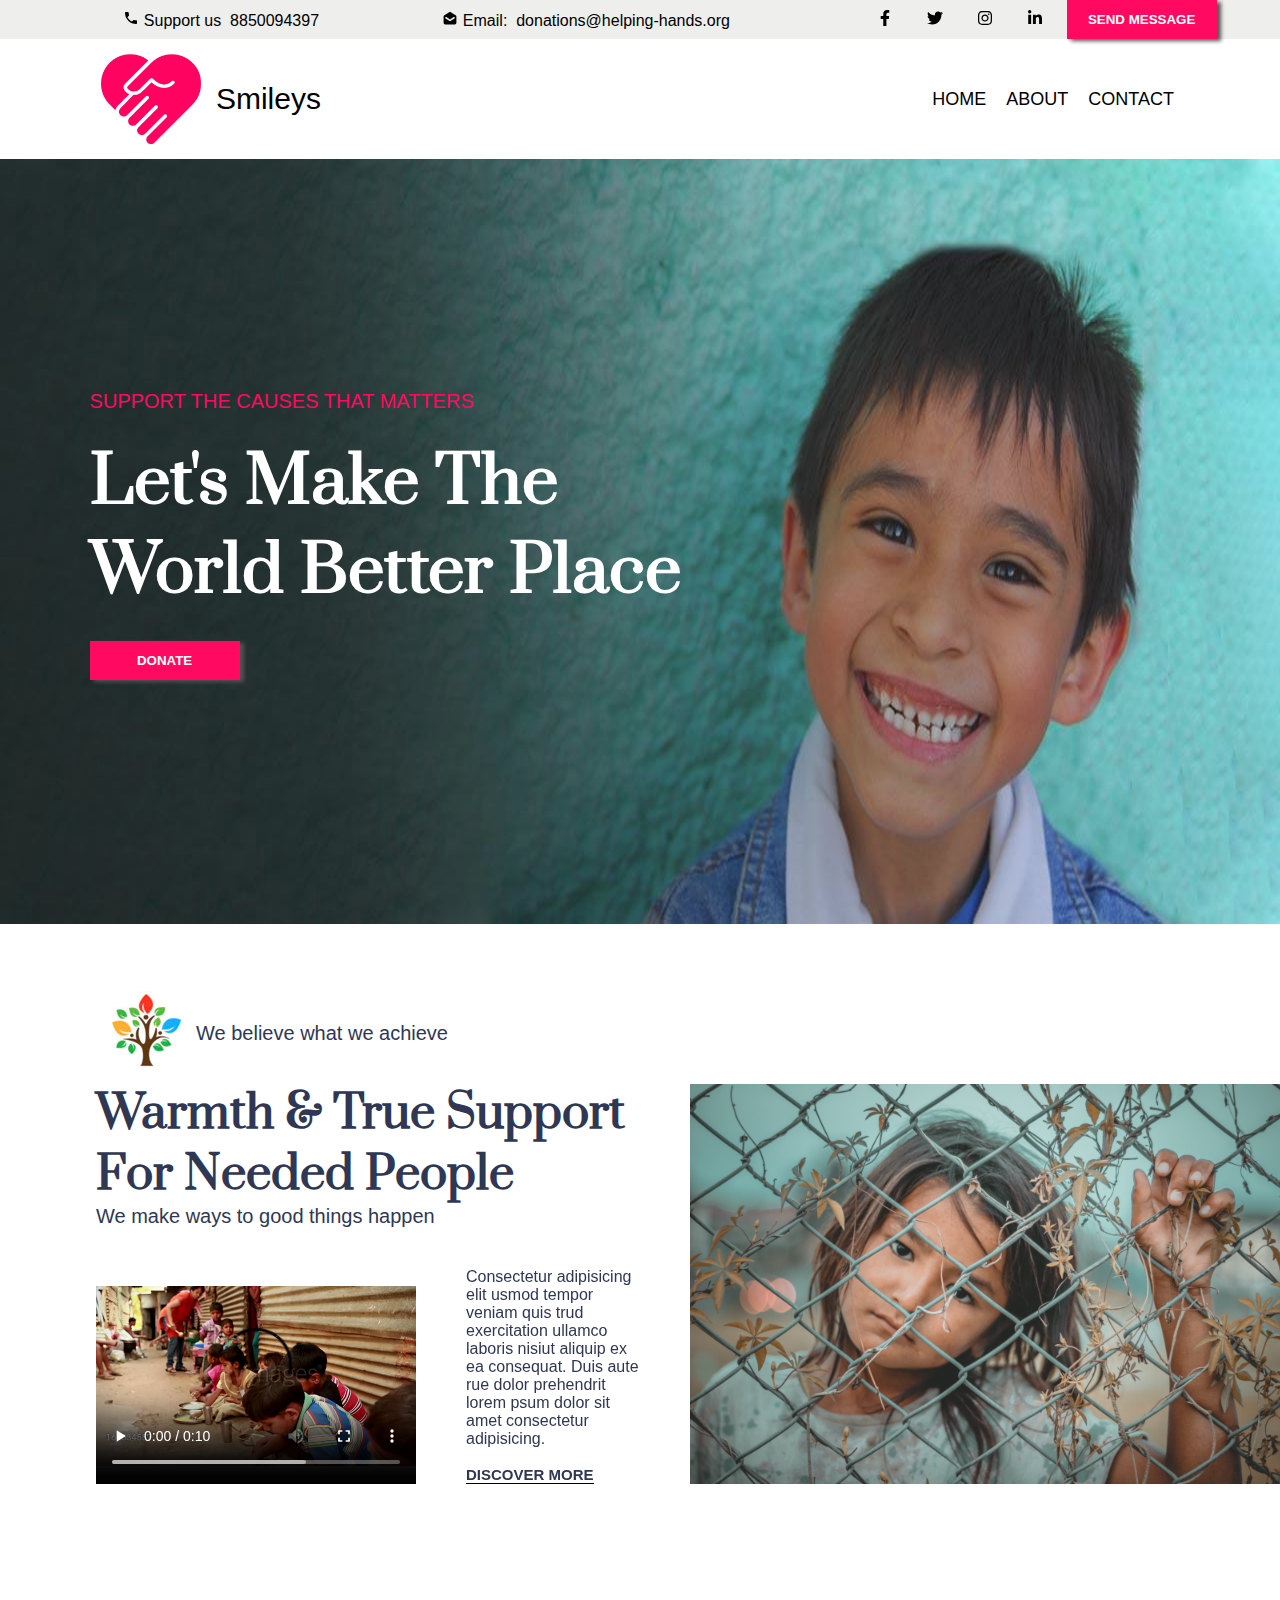
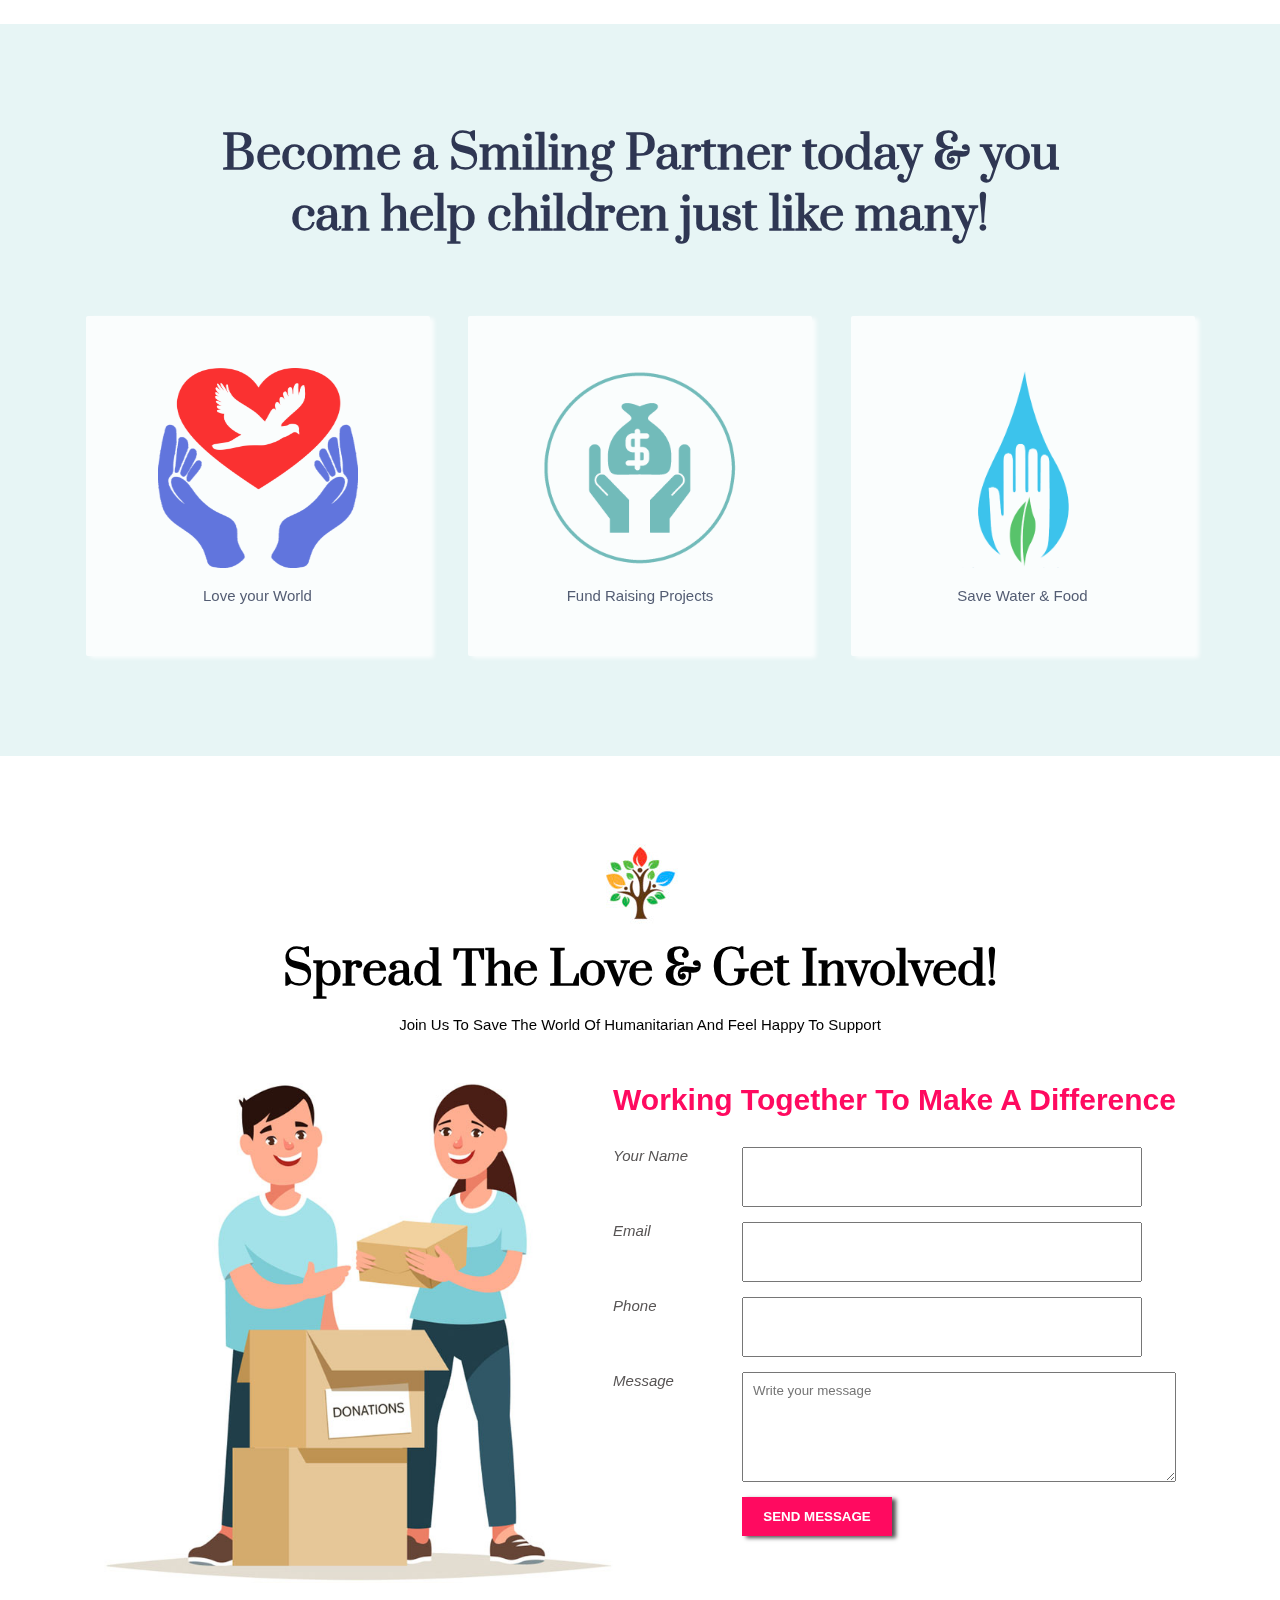
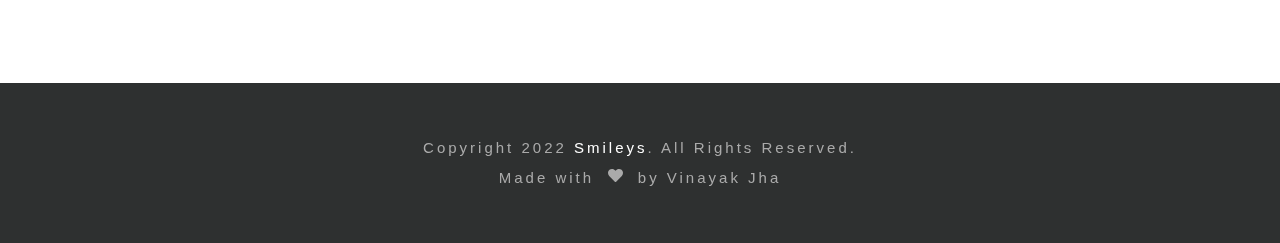
<file: index.html>
<!DOCTYPE html>
<html lang="en">
<head>
    <meta charset="UTF-8">
    <meta http-equiv="X-UA-Compatible" content="IE=edge">
    <meta name="viewport" content="width=device-width, initial-scale=1.0">
    <link rel="stylesheet" href="css/style.css">
    <link rel="stylesheet" href="https://fonts.googleapis.com/css?family=Prata">
    <title>Smileys</title>
</head>
<body>

    <!-- Header -->
    <header>
        <div class="header-details">
            <div class="call">
                <svg stroke="currentColor" fill="currentColor" stroke-width="0" viewBox="0 0 512 512" height="1em" width="1em" xmlns="http://www.w3.org/2000/svg"><path d="M426.666 330.667a250.385 250.385 0 0 1-75.729-11.729c-7.469-2.136-16-1.073-21.332 5.333l-46.939 46.928c-60.802-30.928-109.864-80-140.802-140.803l46.939-46.927c5.332-5.333 7.462-13.864 5.332-21.333-8.537-24.531-12.802-50.136-12.802-76.803C181.333 73.604 171.734 64 160 64H85.333C73.599 64 64 73.604 64 85.333 64 285.864 226.136 448 426.666 448c11.73 0 21.334-9.604 21.334-21.333V352c0-11.729-9.604-21.333-21.334-21.333z"></path></svg>
                Support us&nbsp;&nbsp;8850094397
            </div>
            <div class="email">
                <svg stroke="currentColor" fill="currentColor" stroke-width="0" viewBox="0 0 20 20" height="1em" width="1em" xmlns="http://www.w3.org/2000/svg"><path fill-rule="evenodd" d="M2.94 6.412A2 2 0 002 8.108V16a2 2 0 002 2h12a2 2 0 002-2V8.108a2 2 0 00-.94-1.696l-6-3.75a2 2 0 00-2.12 0l-6 3.75zm2.615 2.423a1 1 0 10-1.11 1.664l5 3.333a1 1 0 001.11 0l5-3.333a1 1 0 00-1.11-1.664L10 11.798 5.555 8.835z" clip-rule="evenodd"></path></svg>
                Email:&nbsp;&nbsp;donations@helping-hands.org
            </div>
        </div>
        <div class="header-icons">
            <ul>
                <li><svg stroke="currentColor" fill="currentColor" stroke-width="0" viewBox="0 0 320 512" height="1em" width="1em" xmlns="http://www.w3.org/2000/svg"><path d="M279.14 288l14.22-92.66h-88.91v-60.13c0-25.35 12.42-50.06 52.24-50.06h40.42V6.26S260.43 0 225.36 0c-73.22 0-121.08 44.38-121.08 124.72v70.62H22.89V288h81.39v224h100.17V288z"></path></svg></li>
                <li><svg stroke="currentColor" fill="currentColor" stroke-width="0" viewBox="0 0 512 512" height="1em" width="1em" xmlns="http://www.w3.org/2000/svg"><path d="M459.37 151.716c.325 4.548.325 9.097.325 13.645 0 138.72-105.583 298.558-298.558 298.558-59.452 0-114.68-17.219-161.137-47.106 8.447.974 16.568 1.299 25.34 1.299 49.055 0 94.213-16.568 130.274-44.832-46.132-.975-84.792-31.188-98.112-72.772 6.498.974 12.995 1.624 19.818 1.624 9.421 0 18.843-1.3 27.614-3.573-48.081-9.747-84.143-51.98-84.143-102.985v-1.299c13.969 7.797 30.214 12.67 47.431 13.319-28.264-18.843-46.781-51.005-46.781-87.391 0-19.492 5.197-37.36 14.294-52.954 51.655 63.675 129.3 105.258 216.365 109.807-1.624-7.797-2.599-15.918-2.599-24.04 0-57.828 46.782-104.934 104.934-104.934 30.213 0 57.502 12.67 76.67 33.137 23.715-4.548 46.456-13.32 66.599-25.34-7.798 24.366-24.366 44.833-46.132 57.827 21.117-2.273 41.584-8.122 60.426-16.243-14.292 20.791-32.161 39.308-52.628 54.253z"></path></svg></li>
                <li><svg stroke="currentColor" fill="currentColor" stroke-width="0" viewBox="0 0 448 512" height="1em" width="1em" xmlns="http://www.w3.org/2000/svg"><path d="M224.1 141c-63.6 0-114.9 51.3-114.9 114.9s51.3 114.9 114.9 114.9S339 319.5 339 255.9 287.7 141 224.1 141zm0 189.6c-41.1 0-74.7-33.5-74.7-74.7s33.5-74.7 74.7-74.7 74.7 33.5 74.7 74.7-33.6 74.7-74.7 74.7zm146.4-194.3c0 14.9-12 26.8-26.8 26.8-14.9 0-26.8-12-26.8-26.8s12-26.8 26.8-26.8 26.8 12 26.8 26.8zm76.1 27.2c-1.7-35.9-9.9-67.7-36.2-93.9-26.2-26.2-58-34.4-93.9-36.2-37-2.1-147.9-2.1-184.9 0-35.8 1.7-67.6 9.9-93.9 36.1s-34.4 58-36.2 93.9c-2.1 37-2.1 147.9 0 184.9 1.7 35.9 9.9 67.7 36.2 93.9s58 34.4 93.9 36.2c37 2.1 147.9 2.1 184.9 0 35.9-1.7 67.7-9.9 93.9-36.2 26.2-26.2 34.4-58 36.2-93.9 2.1-37 2.1-147.8 0-184.8zM398.8 388c-7.8 19.6-22.9 34.7-42.6 42.6-29.5 11.7-99.5 9-132.1 9s-102.7 2.6-132.1-9c-19.6-7.8-34.7-22.9-42.6-42.6-11.7-29.5-9-99.5-9-132.1s-2.6-102.7 9-132.1c7.8-19.6 22.9-34.7 42.6-42.6 29.5-11.7 99.5-9 132.1-9s102.7-2.6 132.1 9c19.6 7.8 34.7 22.9 42.6 42.6 11.7 29.5 9 99.5 9 132.1s2.7 102.7-9 132.1z"></path></svg></li>
                <li><svg stroke="currentColor" fill="currentColor" stroke-width="0" viewBox="0 0 448 512" height="1em" width="1em" xmlns="http://www.w3.org/2000/svg"><path d="M100.28 448H7.4V148.9h92.88zM53.79 108.1C24.09 108.1 0 83.5 0 53.8a53.79 53.79 0 0 1 107.58 0c0 29.7-24.1 54.3-53.79 54.3zM447.9 448h-92.68V302.4c0-34.7-.7-79.2-48.29-79.2-48.29 0-55.69 37.7-55.69 76.7V448h-92.78V148.9h89.08v40.8h1.3c12.4-23.5 42.69-48.3 87.88-48.3 94 0 111.28 61.9 111.28 142.3V448z"></path></svg></li>
            </ul>
        </div>
        <a href="form.html">
        <button class='send-btn'>Send Message</button></a>

              
    </header>
    <!-- End Header -->

    <!-- Nav Bar -->
    <nav class="container" >
        <div class="logo"><img src="images/logo.png" alt=""><span class="logo-name">Smileys</span></div>
        <div class="content">
            <ul>
                <li><a href="index.html">HOME</a></li>
                <li><a href="#about">ABOUT</a></li>
                <li><a href="#contact">CONTACT</a></li>
            </ul>
        </div>
    </nav>
    <!-- End Navbar -->

    <!-- Content -->
    <div class="slide ">
        <div class="slide-text container">
            <p class='short'>Support  the  causes  that  matters</p>
            <h2 class='long'>Let's Make The </br> World Better Place </h2>
            <a href="form.html"><button class='send-btn'>Donate</button></a>
        </div>
        <img src="images/111.jpg" class='slide-image' >
    </div>
    <!-- End Home Section -->

    <!-- about section -->
    <div class="section1  container" id='about'>
        <div class="section1-left">
            <div class="section1-content">
                <img src="images/random.jfif" alt="" class="icon">
                <p class="section1-para">We believe what we achieve</p>
            </div>
            <h2 class="section1-heading">Warmth & True Support</br>
                For Needed People</h2>
            <p class="section1-para">We make ways to good things happen</p>
            <div class="section1-video">
                <video width="320" controls autoplay>
                    <source src="images/v34.mp4" type="video/mp4">
                    <source src="images/v34.ogg" type="video/ogg">
                Your browser does not support the video tag.
                </video>
                <p class="section1-video-content">Consectetur adipisicing elit usmod tempor veniam quis trud exercitation ullamco laboris nisiut aliquip ex ea consequat. Duis aute rue dolor prehendrit lorem psum dolor sit amet consectetur adipisicing.
                </br></br><span>DISCOVER MORE</span></p>
            </div>
        </div>
        <div class="section1-right">
            <img src="images/slide2.jpg"  alt="">
        </div>
    </div>
    <div class="about">
        <div class="about-section container">
            <h2>Become a Smiling Partner today & you<br> can help children just like many!</h2>
            <ul class="about-images">
                <li><img src="images/help.png" alt=""><p>Love your World</p></li>
                <li><img src="images/fund-raise.png" alt=""><p>Fund Raising Projects</p></li>
                <li><img src="images/SaveWater.png" alt=""><p>Save Water & Food</p></li>
            </ul>
        </div>
    </div>
    <!-- End about section -->

    <!-- Contact -->
    <div class="contact container" id='contact'>
        <div class="contact-section">
            <img src="images/random.jfif" class="contact-center" alt="">
            <h2>Spread The Love & Get Involved!</h2>
            <p>Join Us To Save The World Of Humanitarian And Feel Happy To Support</p>
        </div>
        <div class="contact-section2">
            <img src="images/contact.jpg" alt="">
            <div class="contact-form">
            <h3>Working Together To Make A Difference</h3>
            <form method="post" action="/">
                
                <label for="name">Your Name</label>
                <input type="text" name="name" >
                <label for="email">Email</label>
                <input type="text" name ="email">
                <label for="Phone">Phone</label>
                <input type="text" name = "Phone">
                <label for="msg">Message</label>
                <textarea name="msg" placeholder="Write your message"></textarea>
                <label for=""></label>
                
                <button class='send-btn'>Send Message</button></a>
            </form>
            </div>
        </div>
    </div>
    <!-- End Contact -->

    <!-- Footer -->
    <footer>
        <div class="footer-section container">
            <p>Copyright 2022 <a href="index.html">Smileys</a>. All Rights Reserved. 
            <br>Made with&nbsp;
            <svg stroke="currentColor" fill="currentColor" stroke-width="0" viewBox="0 0 512 512" height="1em" width="1em" xmlns="http://www.w3.org/2000/svg"><path d="M462.3 62.6C407.5 15.9 326 24.3 275.7 76.2L256 96.5l-19.7-20.3C186.1 24.3 104.5 15.9 49.7 62.6c-62.8 53.6-66.1 149.8-9.9 207.9l193.5 199.8c12.5 12.9 32.8 12.9 45.3 0l193.5-199.8c56.3-58.1 53-154.3-9.8-207.9z"></path></svg>
            &nbsp;by Vinayak Jha</p>
        </div>
    </footer>
    <!-- End Footer -->

    <!-- Script -->
    <script>
        (function(){
            var d=document; var x=!d.getElementById('razorpay-embed-btn-js')
            if(x){ var s=d.createElement('script'); s.defer=!0;s.id='razorpay-embed-btn-js';
            s.src='https://cdn.razorpay.com/static/embed_btn/bundle.js';d.body.appendChild(s);} else{var rzp=window['__rzp__'];
            rzp && rzp.init && rzp.init()}})();
    </script>
    <!-- End Script -->
</body>
</html>
</file>
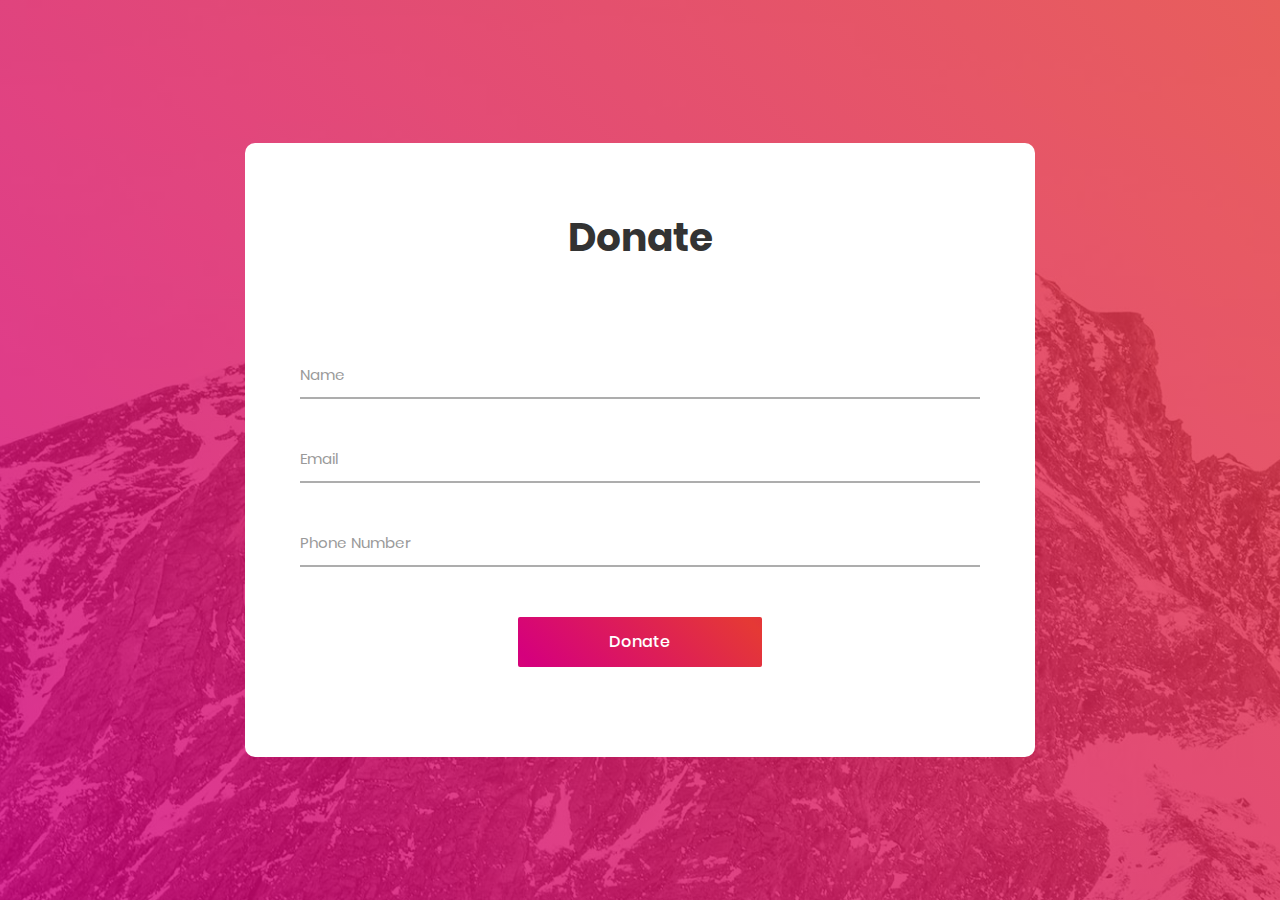
<file: form.html>
<!DOCTYPE html>
<html lang="en">
<head>
	<title>Donation</title>
	<meta charset="UTF-8">
	<meta name="viewport" content="width=device-width, initial-scale=1">
<!--===============================================================================================-->
	<link rel="icon" type="image/png" href="images/icons/favicon.ico"/>
<!--===============================================================================================-->
	<link rel="stylesheet" type="text/css" href="vendor/bootstrap/css/bootstrap.min.css">
<!--===============================================================================================-->
	<link rel="stylesheet" type="text/css" href="fonts/font-awesome-4.7.0/css/font-awesome.min.css">
<!--===============================================================================================-->
	<link rel="stylesheet" type="text/css" href="vendor/animate/animate.css">
<!--===============================================================================================-->
	<link rel="stylesheet" type="text/css" href="vendor/css-hamburgers/hamburgers.min.css">
<!--===============================================================================================-->
	<link rel="stylesheet" type="text/css" href="vendor/select2/select2.min.css">
<!--===============================================================================================-->
	<link rel="stylesheet" type="text/css" href="css/util.css">
	<link rel="stylesheet" type="text/css" href="css/main.css">
<!--===============================================================================================-->
</head>
<body>

	<div class="bg-contact2" style="background-image: url('images/bg-01.jpg');">
		<div class="container-contact2">
			<div class="wrap-contact2">
				<form class="contact2-form validate-form" onsubmit="return false;">
					<span class="contact2-form-title">
						Donate
					</span>

					<div class="wrap-input2 validate-input" >
						<input type="text" class="input2" id="name" placeholder="Name">
						
					</div>

					<div class="wrap-input2 validate-input" >
						<input type="text" class="input2" id="email" placeholder="Email">
						
					</div>

					<div class="wrap-input2 validate-input" >
						<input type="text" class="input2" id="phone" placeholder="Phone Number">
						
					</div>

					<div class="container-contact2-form-btn">
						<div class="wrap-contact2-form-btn">
							<div class="contact2-form-bgbtn"></div>
							<button  onclick="return postData()" class="contact2-form-btn">
								Donate
							</button>
						</div>
					</div>
				</form>
			</div>
		</div>
	</div>


</body>
<script src="./script.js"></script>

<!--===============================================================================================-->
	<script src="vendor/jquery/jquery-3.2.1.min.js"></script>
<!--===============================================================================================-->
	<script src="vendor/bootstrap/js/popper.js"></script>
	<script src="vendor/bootstrap/js/bootstrap.min.js"></script>
<!--===============================================================================================-->
	<script src="vendor/select2/select2.min.js"></script>
<!--===============================================================================================-->
	<!-- <script src="js/main.js"></script> -->

	<!-- Global site tag (gtag.js) - Google Analytics -->
	<script async src="https://www.googletagmanager.com/gtag/js?id=UA-23581568-13"></script>
	<script>
	  window.dataLayer = window.dataLayer || [];
	  function gtag(){dataLayer.push(arguments);}
	  gtag('js', new Date());

	  gtag('config', 'UA-23581568-13');
	</script>

</body>
</html>
</file>
<file: css/style.css>
*{
    margin: 0;
    padding: 0;
    box-sizing: border-box;
    font-family: -apple-system, BlinkMacSystemFont, 'Segoe UI', Roboto, Oxygen, Ubuntu, Cantarell, 'Open Sans', 'Helvetica Neue', sans-serif;
}
body{
    overflow-x:hidden;
}
.container{
    width: 85%;
    margin: 0 auto;
}
/* header */
header{
    background-color: #eeeeec;
    display: grid;
    grid-template-columns: 4fr 1fr 1fr;
    align-items: center;
    font-size: medium ;
    /* height: 70px; */
}

.header-details{
    display: flex;
    justify-content: space-evenly;
}
.call:hover,.email:hover{
    color: rgb(250, 67, 67);
    cursor: pointer;
}
.header-icons ul {
    display: flex;
    justify-content: space-evenly;
    cursor: pointer;
}
.header-icons ul  li:hover{
    color:#ff0a60;
}
li{
    list-style: none;
    margin: 0px 10px;
}

/* navbar */
nav{
    display: grid;
    grid-template-columns:4fr 1fr;
    align-items: center;
    
}
.logo{
    display: flex;
    align-items: center;
}
.logo-name{
    font-size: 30px;
    font-family: 'Gill Sans', 'Gill Sans MT', Calibri, 'Trebuchet MS', sans-serif;
}
.logo img{
    height: 100px;
    margin: 10px 10px 10px 0px;
}
.content ul{
    list-style: none;
    display: flex;
    justify-content: space-between

}
.content li a{
    text-decoration: none;
    color: black;
    font-size: large;
}
.content li a:hover{
    color:#ff0a60;
}
.slide{
    position: relative;
    margin-bottom: 30px;
}
.slide-text{
    position: absolute;
    top: 30%;
    left: 7%;
    z-index: 2;
}

.short{
    color: #ff0a60;
    font-size: 20px;
    padding-bottom: 25px;
    text-transform: uppercase;
}
.long{
    color: white;
    font-size: 65px;
    padding-bottom: 25px;
    font-family: 'Prata',serif;
}
.slide-image{
    width: 100%;
    height: 85vh;
    opacity: .9;
}
.section1{
    display: flex;
    /* justify-content: space-between; */
    flex-wrap: wrap;
    margin-bottom: 100px;
}
.section1-left{
    width: 50%;
}
.section1-content{
    padding-top: 25px;
    display: flex;
}
.section1-para{
    font-size: 20px;
    align-self: center;
    color:#2f3753;
}
.section1-heading, .about-section h2{
    font-size: 45px;
    font-family: 'Prata',serif;
    color:#2f3753;
}
.section1-video{
    display: flex;
    padding: 40px 0px;
}
.section1-video-content{
    /* align-self: cente; */
    /* width: 400px; */
    padding-left: 50px;
    color:#2f3753;
}
.section1-video-content span{
    font-size: 15px;
    font-weight: bold;
    border-bottom: 1px solid black;
    cursor: pointer;
}
.section1-video-content span:hover{
    color:#ff0a60;
}

.section1-right{
    width: 30%;
    align-self: center;
}
.section1-right img{
    width: 600px;
    padding-top: 90px;
    margin-left: 50px;
}

.about{
    margin: 80px -35px;
    background-color: #e7f5f5;
    /* background: url(/images/Large-Triangles.svg); */
    padding: 100px 0px;
}
.about-section h2{
    text-align: center;
    padding-bottom: 70px;
}
.about-images{
    display: flex;
    justify-content: space-around;
}
.about-images img{
    width: 200px;
    height: 200px;
    /* background-color: white; */
    z-index: 2;
    
}
.about-section li{
    padding: 50px 70px;
    background-color: white;
    border: 2px solid transparent;
    border-radius: 2px;
    box-shadow: 4px 2px 4px 0px white;
    opacity: 0.8;
}
.about-images p{
    text-align: center;
    font-size: 15px;
    color: #2f3753;
    padding-top: 15px;
    z-index: 2;
    
}
.contact{
    margin-bottom: 100px;
}
.contact-section{
    text-align: center;
}


.contact-section h2{
    font-size: 45px;
    font-family: 'Prata',serif;
}
.contact-section p{
    font-size: 15px;
    padding-top: 15px;
    margin-bottom: 50px;
}
.contact-section2{
    display: flex;
    /* justify-content: space-a; */
    margin: 0 auto;
    justify-content: center;
}

.contact-section2 img {
    height: 500px;
}
.contact-form h3{
    font-size: 30px;
    text-align: center;
    color: #ff0a60;
    padding-bottom: 30px;
}
form{
    /* background-color: rgb(216, 211, 211); */
    display: grid;
    grid-template-columns: auto auto;
    column-gap: 20px;
    /* line-height: 90px; */
    row-gap: 15px;
    font-size: 15px;
}
form label{
    color:rgb(87, 84, 84);
    font-style: italic;
}
::placeholder{
    padding: 10px;
    
}
form input{
    width: 400px;
    height: 60px;
}
form textarea{
    height: 110px;
    width: 100%;
}
.send-btn{
    border: 2px solid #ff0a60;
    background-color: #ff0a60;
    box-shadow: 4px 2px 4px 0px  rgb(85, 83, 83);
    width: 150px;
    text-align: center;
    padding: 10px;
    cursor: pointer;
    font-weight: 600;
    text-transform: uppercase;
    color: white;
}
.send-btn:hover{
    background-color: #ff045cd7;
}
footer{
    background-color: #2e3030;
}
.footer-section{
    padding: 50px 0px;
    color:#aaaaaa;
    font-size: 15px;
    text-align: center;
    line-height: 30px;
    letter-spacing: .2em;
}

.footer-section a{
    text-decoration: none;
    color: white;
}
</file>
<file: css/util.css>
/*[ FONT SIZE ]
///////////////////////////////////////////////////////////
*/
.fs-1 {font-size: 1px;}
.fs-2 {font-size: 2px;}
.fs-3 {font-size: 3px;}
.fs-4 {font-size: 4px;}
.fs-5 {font-size: 5px;}
.fs-6 {font-size: 6px;}
.fs-7 {font-size: 7px;}
.fs-8 {font-size: 8px;}
.fs-9 {font-size: 9px;}
.fs-10 {font-size: 10px;}
.fs-11 {font-size: 11px;}
.fs-12 {font-size: 12px;}
.fs-13 {font-size: 13px;}
.fs-14 {font-size: 14px;}
.fs-15 {font-size: 15px;}
.fs-16 {font-size: 16px;}
.fs-17 {font-size: 17px;}
.fs-18 {font-size: 18px;}
.fs-19 {font-size: 19px;}
.fs-20 {font-size: 20px;}
.fs-21 {font-size: 21px;}
.fs-22 {font-size: 22px;}
.fs-23 {font-size: 23px;}
.fs-24 {font-size: 24px;}
.fs-25 {font-size: 25px;}
.fs-26 {font-size: 26px;}
.fs-27 {font-size: 27px;}
.fs-28 {font-size: 28px;}
.fs-29 {font-size: 29px;}
.fs-30 {font-size: 30px;}
.fs-31 {font-size: 31px;}
.fs-32 {font-size: 32px;}
.fs-33 {font-size: 33px;}
.fs-34 {font-size: 34px;}
.fs-35 {font-size: 35px;}
.fs-36 {font-size: 36px;}
.fs-37 {font-size: 37px;}
.fs-38 {font-size: 38px;}
.fs-39 {font-size: 39px;}
.fs-40 {font-size: 40px;}
.fs-41 {font-size: 41px;}
.fs-42 {font-size: 42px;}
.fs-43 {font-size: 43px;}
.fs-44 {font-size: 44px;}
.fs-45 {font-size: 45px;}
.fs-46 {font-size: 46px;}
.fs-47 {font-size: 47px;}
.fs-48 {font-size: 48px;}
.fs-49 {font-size: 49px;}
.fs-50 {font-size: 50px;}
.fs-51 {font-size: 51px;}
.fs-52 {font-size: 52px;}
.fs-53 {font-size: 53px;}
.fs-54 {font-size: 54px;}
.fs-55 {font-size: 55px;}
.fs-56 {font-size: 56px;}
.fs-57 {font-size: 57px;}
.fs-58 {font-size: 58px;}
.fs-59 {font-size: 59px;}
.fs-60 {font-size: 60px;}
.fs-61 {font-size: 61px;}
.fs-62 {font-size: 62px;}
.fs-63 {font-size: 63px;}
.fs-64 {font-size: 64px;}
.fs-65 {font-size: 65px;}
.fs-66 {font-size: 66px;}
.fs-67 {font-size: 67px;}
.fs-68 {font-size: 68px;}
.fs-69 {font-size: 69px;}
.fs-70 {font-size: 70px;}
.fs-71 {font-size: 71px;}
.fs-72 {font-size: 72px;}
.fs-73 {font-size: 73px;}
.fs-74 {font-size: 74px;}
.fs-75 {font-size: 75px;}
.fs-76 {font-size: 76px;}
.fs-77 {font-size: 77px;}
.fs-78 {font-size: 78px;}
.fs-79 {font-size: 79px;}
.fs-80 {font-size: 80px;}
.fs-81 {font-size: 81px;}
.fs-82 {font-size: 82px;}
.fs-83 {font-size: 83px;}
.fs-84 {font-size: 84px;}
.fs-85 {font-size: 85px;}
.fs-86 {font-size: 86px;}
.fs-87 {font-size: 87px;}
.fs-88 {font-size: 88px;}
.fs-89 {font-size: 89px;}
.fs-90 {font-size: 90px;}
.fs-91 {font-size: 91px;}
.fs-92 {font-size: 92px;}
.fs-93 {font-size: 93px;}
.fs-94 {font-size: 94px;}
.fs-95 {font-size: 95px;}
.fs-96 {font-size: 96px;}
.fs-97 {font-size: 97px;}
.fs-98 {font-size: 98px;}
.fs-99 {font-size: 99px;}
.fs-100 {font-size: 100px;}
.fs-101 {font-size: 101px;}
.fs-102 {font-size: 102px;}
.fs-103 {font-size: 103px;}
.fs-104 {font-size: 104px;}
.fs-105 {font-size: 105px;}
.fs-106 {font-size: 106px;}
.fs-107 {font-size: 107px;}
.fs-108 {font-size: 108px;}
.fs-109 {font-size: 109px;}
.fs-110 {font-size: 110px;}
.fs-111 {font-size: 111px;}
.fs-112 {font-size: 112px;}
.fs-113 {font-size: 113px;}
.fs-114 {font-size: 114px;}
.fs-115 {font-size: 115px;}
.fs-116 {font-size: 116px;}
.fs-117 {font-size: 117px;}
.fs-118 {font-size: 118px;}
.fs-119 {font-size: 119px;}
.fs-120 {font-size: 120px;}
.fs-121 {font-size: 121px;}
.fs-122 {font-size: 122px;}
.fs-123 {font-size: 123px;}
.fs-124 {font-size: 124px;}
.fs-125 {font-size: 125px;}
.fs-126 {font-size: 126px;}
.fs-127 {font-size: 127px;}
.fs-128 {font-size: 128px;}
.fs-129 {font-size: 129px;}
.fs-130 {font-size: 130px;}
.fs-131 {font-size: 131px;}
.fs-132 {font-size: 132px;}
.fs-133 {font-size: 133px;}
.fs-134 {font-size: 134px;}
.fs-135 {font-size: 135px;}
.fs-136 {font-size: 136px;}
.fs-137 {font-size: 137px;}
.fs-138 {font-size: 138px;}
.fs-139 {font-size: 139px;}
.fs-140 {font-size: 140px;}
.fs-141 {font-size: 141px;}
.fs-142 {font-size: 142px;}
.fs-143 {font-size: 143px;}
.fs-144 {font-size: 144px;}
.fs-145 {font-size: 145px;}
.fs-146 {font-size: 146px;}
.fs-147 {font-size: 147px;}
.fs-148 {font-size: 148px;}
.fs-149 {font-size: 149px;}
.fs-150 {font-size: 150px;}
.fs-151 {font-size: 151px;}
.fs-152 {font-size: 152px;}
.fs-153 {font-size: 153px;}
.fs-154 {font-size: 154px;}
.fs-155 {font-size: 155px;}
.fs-156 {font-size: 156px;}
.fs-157 {font-size: 157px;}
.fs-158 {font-size: 158px;}
.fs-159 {font-size: 159px;}
.fs-160 {font-size: 160px;}
.fs-161 {font-size: 161px;}
.fs-162 {font-size: 162px;}
.fs-163 {font-size: 163px;}
.fs-164 {font-size: 164px;}
.fs-165 {font-size: 165px;}
.fs-166 {font-size: 166px;}
.fs-167 {font-size: 167px;}
.fs-168 {font-size: 168px;}
.fs-169 {font-size: 169px;}
.fs-170 {font-size: 170px;}
.fs-171 {font-size: 171px;}
.fs-172 {font-size: 172px;}
.fs-173 {font-size: 173px;}
.fs-174 {font-size: 174px;}
.fs-175 {font-size: 175px;}
.fs-176 {font-size: 176px;}
.fs-177 {font-size: 177px;}
.fs-178 {font-size: 178px;}
.fs-179 {font-size: 179px;}
.fs-180 {font-size: 180px;}
.fs-181 {font-size: 181px;}
.fs-182 {font-size: 182px;}
.fs-183 {font-size: 183px;}
.fs-184 {font-size: 184px;}
.fs-185 {font-size: 185px;}
.fs-186 {font-size: 186px;}
.fs-187 {font-size: 187px;}
.fs-188 {font-size: 188px;}
.fs-189 {font-size: 189px;}
.fs-190 {font-size: 190px;}
.fs-191 {font-size: 191px;}
.fs-192 {font-size: 192px;}
.fs-193 {font-size: 193px;}
.fs-194 {font-size: 194px;}
.fs-195 {font-size: 195px;}
.fs-196 {font-size: 196px;}
.fs-197 {font-size: 197px;}
.fs-198 {font-size: 198px;}
.fs-199 {font-size: 199px;}
.fs-200 {font-size: 200px;}

/*[ PADDING ]
///////////////////////////////////////////////////////////
*/
.p-t-0 {padding-top: 0px;}
.p-t-1 {padding-top: 1px;}
.p-t-2 {padding-top: 2px;}
.p-t-3 {padding-top: 3px;}
.p-t-4 {padding-top: 4px;}
.p-t-5 {padding-top: 5px;}
.p-t-6 {padding-top: 6px;}
.p-t-7 {padding-top: 7px;}
.p-t-8 {padding-top: 8px;}
.p-t-9 {padding-top: 9px;}
.p-t-10 {padding-top: 10px;}
.p-t-11 {padding-top: 11px;}
.p-t-12 {padding-top: 12px;}
.p-t-13 {padding-top: 13px;}
.p-t-14 {padding-top: 14px;}
.p-t-15 {padding-top: 15px;}
.p-t-16 {padding-top: 16px;}
.p-t-17 {padding-top: 17px;}
.p-t-18 {padding-top: 18px;}
.p-t-19 {padding-top: 19px;}
.p-t-20 {padding-top: 20px;}
.p-t-21 {padding-top: 21px;}
.p-t-22 {padding-top: 22px;}
.p-t-23 {padding-top: 23px;}
.p-t-24 {padding-top: 24px;}
.p-t-25 {padding-top: 25px;}
.p-t-26 {padding-top: 26px;}
.p-t-27 {padding-top: 27px;}
.p-t-28 {padding-top: 28px;}
.p-t-29 {padding-top: 29px;}
.p-t-30 {padding-top: 30px;}
.p-t-31 {padding-top: 31px;}
.p-t-32 {padding-top: 32px;}
.p-t-33 {padding-top: 33px;}
.p-t-34 {padding-top: 34px;}
.p-t-35 {padding-top: 35px;}
.p-t-36 {padding-top: 36px;}
.p-t-37 {padding-top: 37px;}
.p-t-38 {padding-top: 38px;}
.p-t-39 {padding-top: 39px;}
.p-t-40 {padding-top: 40px;}
.p-t-41 {padding-top: 41px;}
.p-t-42 {padding-top: 42px;}
.p-t-43 {padding-top: 43px;}
.p-t-44 {padding-top: 44px;}
.p-t-45 {padding-top: 45px;}
.p-t-46 {padding-top: 46px;}
.p-t-47 {padding-top: 47px;}
.p-t-48 {padding-top: 48px;}
.p-t-49 {padding-top: 49px;}
.p-t-50 {padding-top: 50px;}
.p-t-51 {padding-top: 51px;}
.p-t-52 {padding-top: 52px;}
.p-t-53 {padding-top: 53px;}
.p-t-54 {padding-top: 54px;}
.p-t-55 {padding-top: 55px;}
.p-t-56 {padding-top: 56px;}
.p-t-57 {padding-top: 57px;}
.p-t-58 {padding-top: 58px;}
.p-t-59 {padding-top: 59px;}
.p-t-60 {padding-top: 60px;}
.p-t-61 {padding-top: 61px;}
.p-t-62 {padding-top: 62px;}
.p-t-63 {padding-top: 63px;}
.p-t-64 {padding-top: 64px;}
.p-t-65 {padding-top: 65px;}
.p-t-66 {padding-top: 66px;}
.p-t-67 {padding-top: 67px;}
.p-t-68 {padding-top: 68px;}
.p-t-69 {padding-top: 69px;}
.p-t-70 {padding-top: 70px;}
.p-t-71 {padding-top: 71px;}
.p-t-72 {padding-top: 72px;}
.p-t-73 {padding-top: 73px;}
.p-t-74 {padding-top: 74px;}
.p-t-75 {padding-top: 75px;}
.p-t-76 {padding-top: 76px;}
.p-t-77 {padding-top: 77px;}
.p-t-78 {padding-top: 78px;}
.p-t-79 {padding-top: 79px;}
.p-t-80 {padding-top: 80px;}
.p-t-81 {padding-top: 81px;}
.p-t-82 {padding-top: 82px;}
.p-t-83 {padding-top: 83px;}
.p-t-84 {padding-top: 84px;}
.p-t-85 {padding-top: 85px;}
.p-t-86 {padding-top: 86px;}
.p-t-87 {padding-top: 87px;}
.p-t-88 {padding-top: 88px;}
.p-t-89 {padding-top: 89px;}
.p-t-90 {padding-top: 90px;}
.p-t-91 {padding-top: 91px;}
.p-t-92 {padding-top: 92px;}
.p-t-93 {padding-top: 93px;}
.p-t-94 {padding-top: 94px;}
.p-t-95 {padding-top: 95px;}
.p-t-96 {padding-top: 96px;}
.p-t-97 {padding-top: 97px;}
.p-t-98 {padding-top: 98px;}
.p-t-99 {padding-top: 99px;}
.p-t-100 {padding-top: 100px;}
.p-t-101 {padding-top: 101px;}
.p-t-102 {padding-top: 102px;}
.p-t-103 {padding-top: 103px;}
.p-t-104 {padding-top: 104px;}
.p-t-105 {padding-top: 105px;}
.p-t-106 {padding-top: 106px;}
.p-t-107 {padding-top: 107px;}
.p-t-108 {padding-top: 108px;}
.p-t-109 {padding-top: 109px;}
.p-t-110 {padding-top: 110px;}
.p-t-111 {padding-top: 111px;}
.p-t-112 {padding-top: 112px;}
.p-t-113 {padding-top: 113px;}
.p-t-114 {padding-top: 114px;}
.p-t-115 {padding-top: 115px;}
.p-t-116 {padding-top: 116px;}
.p-t-117 {padding-top: 117px;}
.p-t-118 {padding-top: 118px;}
.p-t-119 {padding-top: 119px;}
.p-t-120 {padding-top: 120px;}
.p-t-121 {padding-top: 121px;}
.p-t-122 {padding-top: 122px;}
.p-t-123 {padding-top: 123px;}
.p-t-124 {padding-top: 124px;}
.p-t-125 {padding-top: 125px;}
.p-t-126 {padding-top: 126px;}
.p-t-127 {padding-top: 127px;}
.p-t-128 {padding-top: 128px;}
.p-t-129 {padding-top: 129px;}
.p-t-130 {padding-top: 130px;}
.p-t-131 {padding-top: 131px;}
.p-t-132 {padding-top: 132px;}
.p-t-133 {padding-top: 133px;}
.p-t-134 {padding-top: 134px;}
.p-t-135 {padding-top: 135px;}
.p-t-136 {padding-top: 136px;}
.p-t-137 {padding-top: 137px;}
.p-t-138 {padding-top: 138px;}
.p-t-139 {padding-top: 139px;}
.p-t-140 {padding-top: 140px;}
.p-t-141 {padding-top: 141px;}
.p-t-142 {padding-top: 142px;}
.p-t-143 {padding-top: 143px;}
.p-t-144 {padding-top: 144px;}
.p-t-145 {padding-top: 145px;}
.p-t-146 {padding-top: 146px;}
.p-t-147 {padding-top: 147px;}
.p-t-148 {padding-top: 148px;}
.p-t-149 {padding-top: 149px;}
.p-t-150 {padding-top: 150px;}
.p-t-151 {padding-top: 151px;}
.p-t-152 {padding-top: 152px;}
.p-t-153 {padding-top: 153px;}
.p-t-154 {padding-top: 154px;}
.p-t-155 {padding-top: 155px;}
.p-t-156 {padding-top: 156px;}
.p-t-157 {padding-top: 157px;}
.p-t-158 {padding-top: 158px;}
.p-t-159 {padding-top: 159px;}
.p-t-160 {padding-top: 160px;}
.p-t-161 {padding-top: 161px;}
.p-t-162 {padding-top: 162px;}
.p-t-163 {padding-top: 163px;}
.p-t-164 {padding-top: 164px;}
.p-t-165 {padding-top: 165px;}
.p-t-166 {padding-top: 166px;}
.p-t-167 {padding-top: 167px;}
.p-t-168 {padding-top: 168px;}
.p-t-169 {padding-top: 169px;}
.p-t-170 {padding-top: 170px;}
.p-t-171 {padding-top: 171px;}
.p-t-172 {padding-top: 172px;}
.p-t-173 {padding-top: 173px;}
.p-t-174 {padding-top: 174px;}
.p-t-175 {padding-top: 175px;}
.p-t-176 {padding-top: 176px;}
.p-t-177 {padding-top: 177px;}
.p-t-178 {padding-top: 178px;}
.p-t-179 {padding-top: 179px;}
.p-t-180 {padding-top: 180px;}
.p-t-181 {padding-top: 181px;}
.p-t-182 {padding-top: 182px;}
.p-t-183 {padding-top: 183px;}
.p-t-184 {padding-top: 184px;}
.p-t-185 {padding-top: 185px;}
.p-t-186 {padding-top: 186px;}
.p-t-187 {padding-top: 187px;}
.p-t-188 {padding-top: 188px;}
.p-t-189 {padding-top: 189px;}
.p-t-190 {padding-top: 190px;}
.p-t-191 {padding-top: 191px;}
.p-t-192 {padding-top: 192px;}
.p-t-193 {padding-top: 193px;}
.p-t-194 {padding-top: 194px;}
.p-t-195 {padding-top: 195px;}
.p-t-196 {padding-top: 196px;}
.p-t-197 {padding-top: 197px;}
.p-t-198 {padding-top: 198px;}
.p-t-199 {padding-top: 199px;}
.p-t-200 {padding-top: 200px;}
.p-t-201 {padding-top: 201px;}
.p-t-202 {padding-top: 202px;}
.p-t-203 {padding-top: 203px;}
.p-t-204 {padding-top: 204px;}
.p-t-205 {padding-top: 205px;}
.p-t-206 {padding-top: 206px;}
.p-t-207 {padding-top: 207px;}
.p-t-208 {padding-top: 208px;}
.p-t-209 {padding-top: 209px;}
.p-t-210 {padding-top: 210px;}
.p-t-211 {padding-top: 211px;}
.p-t-212 {padding-top: 212px;}
.p-t-213 {padding-top: 213px;}
.p-t-214 {padding-top: 214px;}
.p-t-215 {padding-top: 215px;}
.p-t-216 {padding-top: 216px;}
.p-t-217 {padding-top: 217px;}
.p-t-218 {padding-top: 218px;}
.p-t-219 {padding-top: 219px;}
.p-t-220 {padding-top: 220px;}
.p-t-221 {padding-top: 221px;}
.p-t-222 {padding-top: 222px;}
.p-t-223 {padding-top: 223px;}
.p-t-224 {padding-top: 224px;}
.p-t-225 {padding-top: 225px;}
.p-t-226 {padding-top: 226px;}
.p-t-227 {padding-top: 227px;}
.p-t-228 {padding-top: 228px;}
.p-t-229 {padding-top: 229px;}
.p-t-230 {padding-top: 230px;}
.p-t-231 {padding-top: 231px;}
.p-t-232 {padding-top: 232px;}
.p-t-233 {padding-top: 233px;}
.p-t-234 {padding-top: 234px;}
.p-t-235 {padding-top: 235px;}
.p-t-236 {padding-top: 236px;}
.p-t-237 {padding-top: 237px;}
.p-t-238 {padding-top: 238px;}
.p-t-239 {padding-top: 239px;}
.p-t-240 {padding-top: 240px;}
.p-t-241 {padding-top: 241px;}
.p-t-242 {padding-top: 242px;}
.p-t-243 {padding-top: 243px;}
.p-t-244 {padding-top: 244px;}
.p-t-245 {padding-top: 245px;}
.p-t-246 {padding-top: 246px;}
.p-t-247 {padding-top: 247px;}
.p-t-248 {padding-top: 248px;}
.p-t-249 {padding-top: 249px;}
.p-t-250 {padding-top: 250px;}
.p-b-0 {padding-bottom: 0px;}
.p-b-1 {padding-bottom: 1px;}
.p-b-2 {padding-bottom: 2px;}
.p-b-3 {padding-bottom: 3px;}
.p-b-4 {padding-bottom: 4px;}
.p-b-5 {padding-bottom: 5px;}
.p-b-6 {padding-bottom: 6px;}
.p-b-7 {padding-bottom: 7px;}
.p-b-8 {padding-bottom: 8px;}
.p-b-9 {padding-bottom: 9px;}
.p-b-10 {padding-bottom: 10px;}
.p-b-11 {padding-bottom: 11px;}
.p-b-12 {padding-bottom: 12px;}
.p-b-13 {padding-bottom: 13px;}
.p-b-14 {padding-bottom: 14px;}
.p-b-15 {padding-bottom: 15px;}
.p-b-16 {padding-bottom: 16px;}
.p-b-17 {padding-bottom: 17px;}
.p-b-18 {padding-bottom: 18px;}
.p-b-19 {padding-bottom: 19px;}
.p-b-20 {padding-bottom: 20px;}
.p-b-21 {padding-bottom: 21px;}
.p-b-22 {padding-bottom: 22px;}
.p-b-23 {padding-bottom: 23px;}
.p-b-24 {padding-bottom: 24px;}
.p-b-25 {padding-bottom: 25px;}
.p-b-26 {padding-bottom: 26px;}
.p-b-27 {padding-bottom: 27px;}
.p-b-28 {padding-bottom: 28px;}
.p-b-29 {padding-bottom: 29px;}
.p-b-30 {padding-bottom: 30px;}
.p-b-31 {padding-bottom: 31px;}
.p-b-32 {padding-bottom: 32px;}
.p-b-33 {padding-bottom: 33px;}
.p-b-34 {padding-bottom: 34px;}
.p-b-35 {padding-bottom: 35px;}
.p-b-36 {padding-bottom: 36px;}
.p-b-37 {padding-bottom: 37px;}
.p-b-38 {padding-bottom: 38px;}
.p-b-39 {padding-bottom: 39px;}
.p-b-40 {padding-bottom: 40px;}
.p-b-41 {padding-bottom: 41px;}
.p-b-42 {padding-bottom: 42px;}
.p-b-43 {padding-bottom: 43px;}
.p-b-44 {padding-bottom: 44px;}
.p-b-45 {padding-bottom: 45px;}
.p-b-46 {padding-bottom: 46px;}
.p-b-47 {padding-bottom: 47px;}
.p-b-48 {padding-bottom: 48px;}
.p-b-49 {padding-bottom: 49px;}
.p-b-50 {padding-bottom: 50px;}
.p-b-51 {padding-bottom: 51px;}
.p-b-52 {padding-bottom: 52px;}
.p-b-53 {padding-bottom: 53px;}
.p-b-54 {padding-bottom: 54px;}
.p-b-55 {padding-bottom: 55px;}
.p-b-56 {padding-bottom: 56px;}
.p-b-57 {padding-bottom: 57px;}
.p-b-58 {padding-bottom: 58px;}
.p-b-59 {padding-bottom: 59px;}
.p-b-60 {padding-bottom: 60px;}
.p-b-61 {padding-bottom: 61px;}
.p-b-62 {padding-bottom: 62px;}
.p-b-63 {padding-bottom: 63px;}
.p-b-64 {padding-bottom: 64px;}
.p-b-65 {padding-bottom: 65px;}
.p-b-66 {padding-bottom: 66px;}
.p-b-67 {padding-bottom: 67px;}
.p-b-68 {padding-bottom: 68px;}
.p-b-69 {padding-bottom: 69px;}
.p-b-70 {padding-bottom: 70px;}
.p-b-71 {padding-bottom: 71px;}
.p-b-72 {padding-bottom: 72px;}
.p-b-73 {padding-bottom: 73px;}
.p-b-74 {padding-bottom: 74px;}
.p-b-75 {padding-bottom: 75px;}
.p-b-76 {padding-bottom: 76px;}
.p-b-77 {padding-bottom: 77px;}
.p-b-78 {padding-bottom: 78px;}
.p-b-79 {padding-bottom: 79px;}
.p-b-80 {padding-bottom: 80px;}
.p-b-81 {padding-bottom: 81px;}
.p-b-82 {padding-bottom: 82px;}
.p-b-83 {padding-bottom: 83px;}
.p-b-84 {padding-bottom: 84px;}
.p-b-85 {padding-bottom: 85px;}
.p-b-86 {padding-bottom: 86px;}
.p-b-87 {padding-bottom: 87px;}
.p-b-88 {padding-bottom: 88px;}
.p-b-89 {padding-bottom: 89px;}
.p-b-90 {padding-bottom: 90px;}
.p-b-91 {padding-bottom: 91px;}
.p-b-92 {padding-bottom: 92px;}
.p-b-93 {padding-bottom: 93px;}
.p-b-94 {padding-bottom: 94px;}
.p-b-95 {padding-bottom: 95px;}
.p-b-96 {padding-bottom: 96px;}
.p-b-97 {padding-bottom: 97px;}
.p-b-98 {padding-bottom: 98px;}
.p-b-99 {padding-bottom: 99px;}
.p-b-100 {padding-bottom: 100px;}
.p-b-101 {padding-bottom: 101px;}
.p-b-102 {padding-bottom: 102px;}
.p-b-103 {padding-bottom: 103px;}
.p-b-104 {padding-bottom: 104px;}
.p-b-105 {padding-bottom: 105px;}
.p-b-106 {padding-bottom: 106px;}
.p-b-107 {padding-bottom: 107px;}
.p-b-108 {padding-bottom: 108px;}
.p-b-109 {padding-bottom: 109px;}
.p-b-110 {padding-bottom: 110px;}
.p-b-111 {padding-bottom: 111px;}
.p-b-112 {padding-bottom: 112px;}
.p-b-113 {padding-bottom: 113px;}
.p-b-114 {padding-bottom: 114px;}
.p-b-115 {padding-bottom: 115px;}
.p-b-116 {padding-bottom: 116px;}
.p-b-117 {padding-bottom: 117px;}
.p-b-118 {padding-bottom: 118px;}
.p-b-119 {padding-bottom: 119px;}
.p-b-120 {padding-bottom: 120px;}
.p-b-121 {padding-bottom: 121px;}
.p-b-122 {padding-bottom: 122px;}
.p-b-123 {padding-bottom: 123px;}
.p-b-124 {padding-bottom: 124px;}
.p-b-125 {padding-bottom: 125px;}
.p-b-126 {padding-bottom: 126px;}
.p-b-127 {padding-bottom: 127px;}
.p-b-128 {padding-bottom: 128px;}
.p-b-129 {padding-bottom: 129px;}
.p-b-130 {padding-bottom: 130px;}
.p-b-131 {padding-bottom: 131px;}
.p-b-132 {padding-bottom: 132px;}
.p-b-133 {padding-bottom: 133px;}
.p-b-134 {padding-bottom: 134px;}
.p-b-135 {padding-bottom: 135px;}
.p-b-136 {padding-bottom: 136px;}
.p-b-137 {padding-bottom: 137px;}
.p-b-138 {padding-bottom: 138px;}
.p-b-139 {padding-bottom: 139px;}
.p-b-140 {padding-bottom: 140px;}
.p-b-141 {padding-bottom: 141px;}
.p-b-142 {padding-bottom: 142px;}
.p-b-143 {padding-bottom: 143px;}
.p-b-144 {padding-bottom: 144px;}
.p-b-145 {padding-bottom: 145px;}
.p-b-146 {padding-bottom: 146px;}
.p-b-147 {padding-bottom: 147px;}
.p-b-148 {padding-bottom: 148px;}
.p-b-149 {padding-bottom: 149px;}
.p-b-150 {padding-bottom: 150px;}
.p-b-151 {padding-bottom: 151px;}
.p-b-152 {padding-bottom: 152px;}
.p-b-153 {padding-bottom: 153px;}
.p-b-154 {padding-bottom: 154px;}
.p-b-155 {padding-bottom: 155px;}
.p-b-156 {padding-bottom: 156px;}
.p-b-157 {padding-bottom: 157px;}
.p-b-158 {padding-bottom: 158px;}
.p-b-159 {padding-bottom: 159px;}
.p-b-160 {padding-bottom: 160px;}
.p-b-161 {padding-bottom: 161px;}
.p-b-162 {padding-bottom: 162px;}
.p-b-163 {padding-bottom: 163px;}
.p-b-164 {padding-bottom: 164px;}
.p-b-165 {padding-bottom: 165px;}
.p-b-166 {padding-bottom: 166px;}
.p-b-167 {padding-bottom: 167px;}
.p-b-168 {padding-bottom: 168px;}
.p-b-169 {padding-bottom: 169px;}
.p-b-170 {padding-bottom: 170px;}
.p-b-171 {padding-bottom: 171px;}
.p-b-172 {padding-bottom: 172px;}
.p-b-173 {padding-bottom: 173px;}
.p-b-174 {padding-bottom: 174px;}
.p-b-175 {padding-bottom: 175px;}
.p-b-176 {padding-bottom: 176px;}
.p-b-177 {padding-bottom: 177px;}
.p-b-178 {padding-bottom: 178px;}
.p-b-179 {padding-bottom: 179px;}
.p-b-180 {padding-bottom: 180px;}
.p-b-181 {padding-bottom: 181px;}
.p-b-182 {padding-bottom: 182px;}
.p-b-183 {padding-bottom: 183px;}
.p-b-184 {padding-bottom: 184px;}
.p-b-185 {padding-bottom: 185px;}
.p-b-186 {padding-bottom: 186px;}
.p-b-187 {padding-bottom: 187px;}
.p-b-188 {padding-bottom: 188px;}
.p-b-189 {padding-bottom: 189px;}
.p-b-190 {padding-bottom: 190px;}
.p-b-191 {padding-bottom: 191px;}
.p-b-192 {padding-bottom: 192px;}
.p-b-193 {padding-bottom: 193px;}
.p-b-194 {padding-bottom: 194px;}
.p-b-195 {padding-bottom: 195px;}
.p-b-196 {padding-bottom: 196px;}
.p-b-197 {padding-bottom: 197px;}
.p-b-198 {padding-bottom: 198px;}
.p-b-199 {padding-bottom: 199px;}
.p-b-200 {padding-bottom: 200px;}
.p-b-201 {padding-bottom: 201px;}
.p-b-202 {padding-bottom: 202px;}
.p-b-203 {padding-bottom: 203px;}
.p-b-204 {padding-bottom: 204px;}
.p-b-205 {padding-bottom: 205px;}
.p-b-206 {padding-bottom: 206px;}
.p-b-207 {padding-bottom: 207px;}
.p-b-208 {padding-bottom: 208px;}
.p-b-209 {padding-bottom: 209px;}
.p-b-210 {padding-bottom: 210px;}
.p-b-211 {padding-bottom: 211px;}
.p-b-212 {padding-bottom: 212px;}
.p-b-213 {padding-bottom: 213px;}
.p-b-214 {padding-bottom: 214px;}
.p-b-215 {padding-bottom: 215px;}
.p-b-216 {padding-bottom: 216px;}
.p-b-217 {padding-bottom: 217px;}
.p-b-218 {padding-bottom: 218px;}
.p-b-219 {padding-bottom: 219px;}
.p-b-220 {padding-bottom: 220px;}
.p-b-221 {padding-bottom: 221px;}
.p-b-222 {padding-bottom: 222px;}
.p-b-223 {padding-bottom: 223px;}
.p-b-224 {padding-bottom: 224px;}
.p-b-225 {padding-bottom: 225px;}
.p-b-226 {padding-bottom: 226px;}
.p-b-227 {padding-bottom: 227px;}
.p-b-228 {padding-bottom: 228px;}
.p-b-229 {padding-bottom: 229px;}
.p-b-230 {padding-bottom: 230px;}
.p-b-231 {padding-bottom: 231px;}
.p-b-232 {padding-bottom: 232px;}
.p-b-233 {padding-bottom: 233px;}
.p-b-234 {padding-bottom: 234px;}
.p-b-235 {padding-bottom: 235px;}
.p-b-236 {padding-bottom: 236px;}
.p-b-237 {padding-bottom: 237px;}
.p-b-238 {padding-bottom: 238px;}
.p-b-239 {padding-bottom: 239px;}
.p-b-240 {padding-bottom: 240px;}
.p-b-241 {padding-bottom: 241px;}
.p-b-242 {padding-bottom: 242px;}
.p-b-243 {padding-bottom: 243px;}
.p-b-244 {padding-bottom: 244px;}
.p-b-245 {padding-bottom: 245px;}
.p-b-246 {padding-bottom: 246px;}
.p-b-247 {padding-bottom: 247px;}
.p-b-248 {padding-bottom: 248px;}
.p-b-249 {padding-bottom: 249px;}
.p-b-250 {padding-bottom: 250px;}
.p-l-0 {padding-left: 0px;}
.p-l-1 {padding-left: 1px;}
.p-l-2 {padding-left: 2px;}
.p-l-3 {padding-left: 3px;}
.p-l-4 {padding-left: 4px;}
.p-l-5 {padding-left: 5px;}
.p-l-6 {padding-left: 6px;}
.p-l-7 {padding-left: 7px;}
.p-l-8 {padding-left: 8px;}
.p-l-9 {padding-left: 9px;}
.p-l-10 {padding-left: 10px;}
.p-l-11 {padding-left: 11px;}
.p-l-12 {padding-left: 12px;}
.p-l-13 {padding-left: 13px;}
.p-l-14 {padding-left: 14px;}
.p-l-15 {padding-left: 15px;}
.p-l-16 {padding-left: 16px;}
.p-l-17 {padding-left: 17px;}
.p-l-18 {padding-left: 18px;}
.p-l-19 {padding-left: 19px;}
.p-l-20 {padding-left: 20px;}
.p-l-21 {padding-left: 21px;}
.p-l-22 {padding-left: 22px;}
.p-l-23 {padding-left: 23px;}
.p-l-24 {padding-left: 24px;}
.p-l-25 {padding-left: 25px;}
.p-l-26 {padding-left: 26px;}
.p-l-27 {padding-left: 27px;}
.p-l-28 {padding-left: 28px;}
.p-l-29 {padding-left: 29px;}
.p-l-30 {padding-left: 30px;}
.p-l-31 {padding-left: 31px;}
.p-l-32 {padding-left: 32px;}
.p-l-33 {padding-left: 33px;}
.p-l-34 {padding-left: 34px;}
.p-l-35 {padding-left: 35px;}
.p-l-36 {padding-left: 36px;}
.p-l-37 {padding-left: 37px;}
.p-l-38 {padding-left: 38px;}
.p-l-39 {padding-left: 39px;}
.p-l-40 {padding-left: 40px;}
.p-l-41 {padding-left: 41px;}
.p-l-42 {padding-left: 42px;}
.p-l-43 {padding-left: 43px;}
.p-l-44 {padding-left: 44px;}
.p-l-45 {padding-left: 45px;}
.p-l-46 {padding-left: 46px;}
.p-l-47 {padding-left: 47px;}
.p-l-48 {padding-left: 48px;}
.p-l-49 {padding-left: 49px;}
.p-l-50 {padding-left: 50px;}
.p-l-51 {padding-left: 51px;}
.p-l-52 {padding-left: 52px;}
.p-l-53 {padding-left: 53px;}
.p-l-54 {padding-left: 54px;}
.p-l-55 {padding-left: 55px;}
.p-l-56 {padding-left: 56px;}
.p-l-57 {padding-left: 57px;}
.p-l-58 {padding-left: 58px;}
.p-l-59 {padding-left: 59px;}
.p-l-60 {padding-left: 60px;}
.p-l-61 {padding-left: 61px;}
.p-l-62 {padding-left: 62px;}
.p-l-63 {padding-left: 63px;}
.p-l-64 {padding-left: 64px;}
.p-l-65 {padding-left: 65px;}
.p-l-66 {padding-left: 66px;}
.p-l-67 {padding-left: 67px;}
.p-l-68 {padding-left: 68px;}
.p-l-69 {padding-left: 69px;}
.p-l-70 {padding-left: 70px;}
.p-l-71 {padding-left: 71px;}
.p-l-72 {padding-left: 72px;}
.p-l-73 {padding-left: 73px;}
.p-l-74 {padding-left: 74px;}
.p-l-75 {padding-left: 75px;}
.p-l-76 {padding-left: 76px;}
.p-l-77 {padding-left: 77px;}
.p-l-78 {padding-left: 78px;}
.p-l-79 {padding-left: 79px;}
.p-l-80 {padding-left: 80px;}
.p-l-81 {padding-left: 81px;}
.p-l-82 {padding-left: 82px;}
.p-l-83 {padding-left: 83px;}
.p-l-84 {padding-left: 84px;}
.p-l-85 {padding-left: 85px;}
.p-l-86 {padding-left: 86px;}
.p-l-87 {padding-left: 87px;}
.p-l-88 {padding-left: 88px;}
.p-l-89 {padding-left: 89px;}
.p-l-90 {padding-left: 90px;}
.p-l-91 {padding-left: 91px;}
.p-l-92 {padding-left: 92px;}
.p-l-93 {padding-left: 93px;}
.p-l-94 {padding-left: 94px;}
.p-l-95 {padding-left: 95px;}
.p-l-96 {padding-left: 96px;}
.p-l-97 {padding-left: 97px;}
.p-l-98 {padding-left: 98px;}
.p-l-99 {padding-left: 99px;}
.p-l-100 {padding-left: 100px;}
.p-l-101 {padding-left: 101px;}
.p-l-102 {padding-left: 102px;}
.p-l-103 {padding-left: 103px;}
.p-l-104 {padding-left: 104px;}
.p-l-105 {padding-left: 105px;}
.p-l-106 {padding-left: 106px;}
.p-l-107 {padding-left: 107px;}
.p-l-108 {padding-left: 108px;}
.p-l-109 {padding-left: 109px;}
.p-l-110 {padding-left: 110px;}
.p-l-111 {padding-left: 111px;}
.p-l-112 {padding-left: 112px;}
.p-l-113 {padding-left: 113px;}
.p-l-114 {padding-left: 114px;}
.p-l-115 {padding-left: 115px;}
.p-l-116 {padding-left: 116px;}
.p-l-117 {padding-left: 117px;}
.p-l-118 {padding-left: 118px;}
.p-l-119 {padding-left: 119px;}
.p-l-120 {padding-left: 120px;}
.p-l-121 {padding-left: 121px;}
.p-l-122 {padding-left: 122px;}
.p-l-123 {padding-left: 123px;}
.p-l-124 {padding-left: 124px;}
.p-l-125 {padding-left: 125px;}
.p-l-126 {padding-left: 126px;}
.p-l-127 {padding-left: 127px;}
.p-l-128 {padding-left: 128px;}
.p-l-129 {padding-left: 129px;}
.p-l-130 {padding-left: 130px;}
.p-l-131 {padding-left: 131px;}
.p-l-132 {padding-left: 132px;}
.p-l-133 {padding-left: 133px;}
.p-l-134 {padding-left: 134px;}
.p-l-135 {padding-left: 135px;}
.p-l-136 {padding-left: 136px;}
.p-l-137 {padding-left: 137px;}
.p-l-138 {padding-left: 138px;}
.p-l-139 {padding-left: 139px;}
.p-l-140 {padding-left: 140px;}
.p-l-141 {padding-left: 141px;}
.p-l-142 {padding-left: 142px;}
.p-l-143 {padding-left: 143px;}
.p-l-144 {padding-left: 144px;}
.p-l-145 {padding-left: 145px;}
.p-l-146 {padding-left: 146px;}
.p-l-147 {padding-left: 147px;}
.p-l-148 {padding-left: 148px;}
.p-l-149 {padding-left: 149px;}
.p-l-150 {padding-left: 150px;}
.p-l-151 {padding-left: 151px;}
.p-l-152 {padding-left: 152px;}
.p-l-153 {padding-left: 153px;}
.p-l-154 {padding-left: 154px;}
.p-l-155 {padding-left: 155px;}
.p-l-156 {padding-left: 156px;}
.p-l-157 {padding-left: 157px;}
.p-l-158 {padding-left: 158px;}
.p-l-159 {padding-left: 159px;}
.p-l-160 {padding-left: 160px;}
.p-l-161 {padding-left: 161px;}
.p-l-162 {padding-left: 162px;}
.p-l-163 {padding-left: 163px;}
.p-l-164 {padding-left: 164px;}
.p-l-165 {padding-left: 165px;}
.p-l-166 {padding-left: 166px;}
.p-l-167 {padding-left: 167px;}
.p-l-168 {padding-left: 168px;}
.p-l-169 {padding-left: 169px;}
.p-l-170 {padding-left: 170px;}
.p-l-171 {padding-left: 171px;}
.p-l-172 {padding-left: 172px;}
.p-l-173 {padding-left: 173px;}
.p-l-174 {padding-left: 174px;}
.p-l-175 {padding-left: 175px;}
.p-l-176 {padding-left: 176px;}
.p-l-177 {padding-left: 177px;}
.p-l-178 {padding-left: 178px;}
.p-l-179 {padding-left: 179px;}
.p-l-180 {padding-left: 180px;}
.p-l-181 {padding-left: 181px;}
.p-l-182 {padding-left: 182px;}
.p-l-183 {padding-left: 183px;}
.p-l-184 {padding-left: 184px;}
.p-l-185 {padding-left: 185px;}
.p-l-186 {padding-left: 186px;}
.p-l-187 {padding-left: 187px;}
.p-l-188 {padding-left: 188px;}
.p-l-189 {padding-left: 189px;}
.p-l-190 {padding-left: 190px;}
.p-l-191 {padding-left: 191px;}
.p-l-192 {padding-left: 192px;}
.p-l-193 {padding-left: 193px;}
.p-l-194 {padding-left: 194px;}
.p-l-195 {padding-left: 195px;}
.p-l-196 {padding-left: 196px;}
.p-l-197 {padding-left: 197px;}
.p-l-198 {padding-left: 198px;}
.p-l-199 {padding-left: 199px;}
.p-l-200 {padding-left: 200px;}
.p-l-201 {padding-left: 201px;}
.p-l-202 {padding-left: 202px;}
.p-l-203 {padding-left: 203px;}
.p-l-204 {padding-left: 204px;}
.p-l-205 {padding-left: 205px;}
.p-l-206 {padding-left: 206px;}
.p-l-207 {padding-left: 207px;}
.p-l-208 {padding-left: 208px;}
.p-l-209 {padding-left: 209px;}
.p-l-210 {padding-left: 210px;}
.p-l-211 {padding-left: 211px;}
.p-l-212 {padding-left: 212px;}
.p-l-213 {padding-left: 213px;}
.p-l-214 {padding-left: 214px;}
.p-l-215 {padding-left: 215px;}
.p-l-216 {padding-left: 216px;}
.p-l-217 {padding-left: 217px;}
.p-l-218 {padding-left: 218px;}
.p-l-219 {padding-left: 219px;}
.p-l-220 {padding-left: 220px;}
.p-l-221 {padding-left: 221px;}
.p-l-222 {padding-left: 222px;}
.p-l-223 {padding-left: 223px;}
.p-l-224 {padding-left: 224px;}
.p-l-225 {padding-left: 225px;}
.p-l-226 {padding-left: 226px;}
.p-l-227 {padding-left: 227px;}
.p-l-228 {padding-left: 228px;}
.p-l-229 {padding-left: 229px;}
.p-l-230 {padding-left: 230px;}
.p-l-231 {padding-left: 231px;}
.p-l-232 {padding-left: 232px;}
.p-l-233 {padding-left: 233px;}
.p-l-234 {padding-left: 234px;}
.p-l-235 {padding-left: 235px;}
.p-l-236 {padding-left: 236px;}
.p-l-237 {padding-left: 237px;}
.p-l-238 {padding-left: 238px;}
.p-l-239 {padding-left: 239px;}
.p-l-240 {padding-left: 240px;}
.p-l-241 {padding-left: 241px;}
.p-l-242 {padding-left: 242px;}
.p-l-243 {padding-left: 243px;}
.p-l-244 {padding-left: 244px;}
.p-l-245 {padding-left: 245px;}
.p-l-246 {padding-left: 246px;}
.p-l-247 {padding-left: 247px;}
.p-l-248 {padding-left: 248px;}
.p-l-249 {padding-left: 249px;}
.p-l-250 {padding-left: 250px;}
.p-r-0 {padding-right: 0px;}
.p-r-1 {padding-right: 1px;}
.p-r-2 {padding-right: 2px;}
.p-r-3 {padding-right: 3px;}
.p-r-4 {padding-right: 4px;}
.p-r-5 {padding-right: 5px;}
.p-r-6 {padding-right: 6px;}
.p-r-7 {padding-right: 7px;}
.p-r-8 {padding-right: 8px;}
.p-r-9 {padding-right: 9px;}
.p-r-10 {padding-right: 10px;}
.p-r-11 {padding-right: 11px;}
.p-r-12 {padding-right: 12px;}
.p-r-13 {padding-right: 13px;}
.p-r-14 {padding-right: 14px;}
.p-r-15 {padding-right: 15px;}
.p-r-16 {padding-right: 16px;}
.p-r-17 {padding-right: 17px;}
.p-r-18 {padding-right: 18px;}
.p-r-19 {padding-right: 19px;}
.p-r-20 {padding-right: 20px;}
.p-r-21 {padding-right: 21px;}
.p-r-22 {padding-right: 22px;}
.p-r-23 {padding-right: 23px;}
.p-r-24 {padding-right: 24px;}
.p-r-25 {padding-right: 25px;}
.p-r-26 {padding-right: 26px;}
.p-r-27 {padding-right: 27px;}
.p-r-28 {padding-right: 28px;}
.p-r-29 {padding-right: 29px;}
.p-r-30 {padding-right: 30px;}
.p-r-31 {padding-right: 31px;}
.p-r-32 {padding-right: 32px;}
.p-r-33 {padding-right: 33px;}
.p-r-34 {padding-right: 34px;}
.p-r-35 {padding-right: 35px;}
.p-r-36 {padding-right: 36px;}
.p-r-37 {padding-right: 37px;}
.p-r-38 {padding-right: 38px;}
.p-r-39 {padding-right: 39px;}
.p-r-40 {padding-right: 40px;}
.p-r-41 {padding-right: 41px;}
.p-r-42 {padding-right: 42px;}
.p-r-43 {padding-right: 43px;}
.p-r-44 {padding-right: 44px;}
.p-r-45 {padding-right: 45px;}
.p-r-46 {padding-right: 46px;}
.p-r-47 {padding-right: 47px;}
.p-r-48 {padding-right: 48px;}
.p-r-49 {padding-right: 49px;}
.p-r-50 {padding-right: 50px;}
.p-r-51 {padding-right: 51px;}
.p-r-52 {padding-right: 52px;}
.p-r-53 {padding-right: 53px;}
.p-r-54 {padding-right: 54px;}
.p-r-55 {padding-right: 55px;}
.p-r-56 {padding-right: 56px;}
.p-r-57 {padding-right: 57px;}
.p-r-58 {padding-right: 58px;}
.p-r-59 {padding-right: 59px;}
.p-r-60 {padding-right: 60px;}
.p-r-61 {padding-right: 61px;}
.p-r-62 {padding-right: 62px;}
.p-r-63 {padding-right: 63px;}
.p-r-64 {padding-right: 64px;}
.p-r-65 {padding-right: 65px;}
.p-r-66 {padding-right: 66px;}
.p-r-67 {padding-right: 67px;}
.p-r-68 {padding-right: 68px;}
.p-r-69 {padding-right: 69px;}
.p-r-70 {padding-right: 70px;}
.p-r-71 {padding-right: 71px;}
.p-r-72 {padding-right: 72px;}
.p-r-73 {padding-right: 73px;}
.p-r-74 {padding-right: 74px;}
.p-r-75 {padding-right: 75px;}
.p-r-76 {padding-right: 76px;}
.p-r-77 {padding-right: 77px;}
.p-r-78 {padding-right: 78px;}
.p-r-79 {padding-right: 79px;}
.p-r-80 {padding-right: 80px;}
.p-r-81 {padding-right: 81px;}
.p-r-82 {padding-right: 82px;}
.p-r-83 {padding-right: 83px;}
.p-r-84 {padding-right: 84px;}
.p-r-85 {padding-right: 85px;}
.p-r-86 {padding-right: 86px;}
.p-r-87 {padding-right: 87px;}
.p-r-88 {padding-right: 88px;}
.p-r-89 {padding-right: 89px;}
.p-r-90 {padding-right: 90px;}
.p-r-91 {padding-right: 91px;}
.p-r-92 {padding-right: 92px;}
.p-r-93 {padding-right: 93px;}
.p-r-94 {padding-right: 94px;}
.p-r-95 {padding-right: 95px;}
.p-r-96 {padding-right: 96px;}
.p-r-97 {padding-right: 97px;}
.p-r-98 {padding-right: 98px;}
.p-r-99 {padding-right: 99px;}
.p-r-100 {padding-right: 100px;}
.p-r-101 {padding-right: 101px;}
.p-r-102 {padding-right: 102px;}
.p-r-103 {padding-right: 103px;}
.p-r-104 {padding-right: 104px;}
.p-r-105 {padding-right: 105px;}
.p-r-106 {padding-right: 106px;}
.p-r-107 {padding-right: 107px;}
.p-r-108 {padding-right: 108px;}
.p-r-109 {padding-right: 109px;}
.p-r-110 {padding-right: 110px;}
.p-r-111 {padding-right: 111px;}
.p-r-112 {padding-right: 112px;}
.p-r-113 {padding-right: 113px;}
.p-r-114 {padding-right: 114px;}
.p-r-115 {padding-right: 115px;}
.p-r-116 {padding-right: 116px;}
.p-r-117 {padding-right: 117px;}
.p-r-118 {padding-right: 118px;}
.p-r-119 {padding-right: 119px;}
.p-r-120 {padding-right: 120px;}
.p-r-121 {padding-right: 121px;}
.p-r-122 {padding-right: 122px;}
.p-r-123 {padding-right: 123px;}
.p-r-124 {padding-right: 124px;}
.p-r-125 {padding-right: 125px;}
.p-r-126 {padding-right: 126px;}
.p-r-127 {padding-right: 127px;}
.p-r-128 {padding-right: 128px;}
.p-r-129 {padding-right: 129px;}
.p-r-130 {padding-right: 130px;}
.p-r-131 {padding-right: 131px;}
.p-r-132 {padding-right: 132px;}
.p-r-133 {padding-right: 133px;}
.p-r-134 {padding-right: 134px;}
.p-r-135 {padding-right: 135px;}
.p-r-136 {padding-right: 136px;}
.p-r-137 {padding-right: 137px;}
.p-r-138 {padding-right: 138px;}
.p-r-139 {padding-right: 139px;}
.p-r-140 {padding-right: 140px;}
.p-r-141 {padding-right: 141px;}
.p-r-142 {padding-right: 142px;}
.p-r-143 {padding-right: 143px;}
.p-r-144 {padding-right: 144px;}
.p-r-145 {padding-right: 145px;}
.p-r-146 {padding-right: 146px;}
.p-r-147 {padding-right: 147px;}
.p-r-148 {padding-right: 148px;}
.p-r-149 {padding-right: 149px;}
.p-r-150 {padding-right: 150px;}
.p-r-151 {padding-right: 151px;}
.p-r-152 {padding-right: 152px;}
.p-r-153 {padding-right: 153px;}
.p-r-154 {padding-right: 154px;}
.p-r-155 {padding-right: 155px;}
.p-r-156 {padding-right: 156px;}
.p-r-157 {padding-right: 157px;}
.p-r-158 {padding-right: 158px;}
.p-r-159 {padding-right: 159px;}
.p-r-160 {padding-right: 160px;}
.p-r-161 {padding-right: 161px;}
.p-r-162 {padding-right: 162px;}
.p-r-163 {padding-right: 163px;}
.p-r-164 {padding-right: 164px;}
.p-r-165 {padding-right: 165px;}
.p-r-166 {padding-right: 166px;}
.p-r-167 {padding-right: 167px;}
.p-r-168 {padding-right: 168px;}
.p-r-169 {padding-right: 169px;}
.p-r-170 {padding-right: 170px;}
.p-r-171 {padding-right: 171px;}
.p-r-172 {padding-right: 172px;}
.p-r-173 {padding-right: 173px;}
.p-r-174 {padding-right: 174px;}
.p-r-175 {padding-right: 175px;}
.p-r-176 {padding-right: 176px;}
.p-r-177 {padding-right: 177px;}
.p-r-178 {padding-right: 178px;}
.p-r-179 {padding-right: 179px;}
.p-r-180 {padding-right: 180px;}
.p-r-181 {padding-right: 181px;}
.p-r-182 {padding-right: 182px;}
.p-r-183 {padding-right: 183px;}
.p-r-184 {padding-right: 184px;}
.p-r-185 {padding-right: 185px;}
.p-r-186 {padding-right: 186px;}
.p-r-187 {padding-right: 187px;}
.p-r-188 {padding-right: 188px;}
.p-r-189 {padding-right: 189px;}
.p-r-190 {padding-right: 190px;}
.p-r-191 {padding-right: 191px;}
.p-r-192 {padding-right: 192px;}
.p-r-193 {padding-right: 193px;}
.p-r-194 {padding-right: 194px;}
.p-r-195 {padding-right: 195px;}
.p-r-196 {padding-right: 196px;}
.p-r-197 {padding-right: 197px;}
.p-r-198 {padding-right: 198px;}
.p-r-199 {padding-right: 199px;}
.p-r-200 {padding-right: 200px;}
.p-r-201 {padding-right: 201px;}
.p-r-202 {padding-right: 202px;}
.p-r-203 {padding-right: 203px;}
.p-r-204 {padding-right: 204px;}
.p-r-205 {padding-right: 205px;}
.p-r-206 {padding-right: 206px;}
.p-r-207 {padding-right: 207px;}
.p-r-208 {padding-right: 208px;}
.p-r-209 {padding-right: 209px;}
.p-r-210 {padding-right: 210px;}
.p-r-211 {padding-right: 211px;}
.p-r-212 {padding-right: 212px;}
.p-r-213 {padding-right: 213px;}
.p-r-214 {padding-right: 214px;}
.p-r-215 {padding-right: 215px;}
.p-r-216 {padding-right: 216px;}
.p-r-217 {padding-right: 217px;}
.p-r-218 {padding-right: 218px;}
.p-r-219 {padding-right: 219px;}
.p-r-220 {padding-right: 220px;}
.p-r-221 {padding-right: 221px;}
.p-r-222 {padding-right: 222px;}
.p-r-223 {padding-right: 223px;}
.p-r-224 {padding-right: 224px;}
.p-r-225 {padding-right: 225px;}
.p-r-226 {padding-right: 226px;}
.p-r-227 {padding-right: 227px;}
.p-r-228 {padding-right: 228px;}
.p-r-229 {padding-right: 229px;}
.p-r-230 {padding-right: 230px;}
.p-r-231 {padding-right: 231px;}
.p-r-232 {padding-right: 232px;}
.p-r-233 {padding-right: 233px;}
.p-r-234 {padding-right: 234px;}
.p-r-235 {padding-right: 235px;}
.p-r-236 {padding-right: 236px;}
.p-r-237 {padding-right: 237px;}
.p-r-238 {padding-right: 238px;}
.p-r-239 {padding-right: 239px;}
.p-r-240 {padding-right: 240px;}
.p-r-241 {padding-right: 241px;}
.p-r-242 {padding-right: 242px;}
.p-r-243 {padding-right: 243px;}
.p-r-244 {padding-right: 244px;}
.p-r-245 {padding-right: 245px;}
.p-r-246 {padding-right: 246px;}
.p-r-247 {padding-right: 247px;}
.p-r-248 {padding-right: 248px;}
.p-r-249 {padding-right: 249px;}
.p-r-250 {padding-right: 250px;}

/*[ MARGIN ]
///////////////////////////////////////////////////////////
*/
.m-t-0 {margin-top: 0px;}
.m-t-1 {margin-top: 1px;}
.m-t-2 {margin-top: 2px;}
.m-t-3 {margin-top: 3px;}
.m-t-4 {margin-top: 4px;}
.m-t-5 {margin-top: 5px;}
.m-t-6 {margin-top: 6px;}
.m-t-7 {margin-top: 7px;}
.m-t-8 {margin-top: 8px;}
.m-t-9 {margin-top: 9px;}
.m-t-10 {margin-top: 10px;}
.m-t-11 {margin-top: 11px;}
.m-t-12 {margin-top: 12px;}
.m-t-13 {margin-top: 13px;}
.m-t-14 {margin-top: 14px;}
.m-t-15 {margin-top: 15px;}
.m-t-16 {margin-top: 16px;}
.m-t-17 {margin-top: 17px;}
.m-t-18 {margin-top: 18px;}
.m-t-19 {margin-top: 19px;}
.m-t-20 {margin-top: 20px;}
.m-t-21 {margin-top: 21px;}
.m-t-22 {margin-top: 22px;}
.m-t-23 {margin-top: 23px;}
.m-t-24 {margin-top: 24px;}
.m-t-25 {margin-top: 25px;}
.m-t-26 {margin-top: 26px;}
.m-t-27 {margin-top: 27px;}
.m-t-28 {margin-top: 28px;}
.m-t-29 {margin-top: 29px;}
.m-t-30 {margin-top: 30px;}
.m-t-31 {margin-top: 31px;}
.m-t-32 {margin-top: 32px;}
.m-t-33 {margin-top: 33px;}
.m-t-34 {margin-top: 34px;}
.m-t-35 {margin-top: 35px;}
.m-t-36 {margin-top: 36px;}
.m-t-37 {margin-top: 37px;}
.m-t-38 {margin-top: 38px;}
.m-t-39 {margin-top: 39px;}
.m-t-40 {margin-top: 40px;}
.m-t-41 {margin-top: 41px;}
.m-t-42 {margin-top: 42px;}
.m-t-43 {margin-top: 43px;}
.m-t-44 {margin-top: 44px;}
.m-t-45 {margin-top: 45px;}
.m-t-46 {margin-top: 46px;}
.m-t-47 {margin-top: 47px;}
.m-t-48 {margin-top: 48px;}
.m-t-49 {margin-top: 49px;}
.m-t-50 {margin-top: 50px;}
.m-t-51 {margin-top: 51px;}
.m-t-52 {margin-top: 52px;}
.m-t-53 {margin-top: 53px;}
.m-t-54 {margin-top: 54px;}
.m-t-55 {margin-top: 55px;}
.m-t-56 {margin-top: 56px;}
.m-t-57 {margin-top: 57px;}
.m-t-58 {margin-top: 58px;}
.m-t-59 {margin-top: 59px;}
.m-t-60 {margin-top: 60px;}
.m-t-61 {margin-top: 61px;}
.m-t-62 {margin-top: 62px;}
.m-t-63 {margin-top: 63px;}
.m-t-64 {margin-top: 64px;}
.m-t-65 {margin-top: 65px;}
.m-t-66 {margin-top: 66px;}
.m-t-67 {margin-top: 67px;}
.m-t-68 {margin-top: 68px;}
.m-t-69 {margin-top: 69px;}
.m-t-70 {margin-top: 70px;}
.m-t-71 {margin-top: 71px;}
.m-t-72 {margin-top: 72px;}
.m-t-73 {margin-top: 73px;}
.m-t-74 {margin-top: 74px;}
.m-t-75 {margin-top: 75px;}
.m-t-76 {margin-top: 76px;}
.m-t-77 {margin-top: 77px;}
.m-t-78 {margin-top: 78px;}
.m-t-79 {margin-top: 79px;}
.m-t-80 {margin-top: 80px;}
.m-t-81 {margin-top: 81px;}
.m-t-82 {margin-top: 82px;}
.m-t-83 {margin-top: 83px;}
.m-t-84 {margin-top: 84px;}
.m-t-85 {margin-top: 85px;}
.m-t-86 {margin-top: 86px;}
.m-t-87 {margin-top: 87px;}
.m-t-88 {margin-top: 88px;}
.m-t-89 {margin-top: 89px;}
.m-t-90 {margin-top: 90px;}
.m-t-91 {margin-top: 91px;}
.m-t-92 {margin-top: 92px;}
.m-t-93 {margin-top: 93px;}
.m-t-94 {margin-top: 94px;}
.m-t-95 {margin-top: 95px;}
.m-t-96 {margin-top: 96px;}
.m-t-97 {margin-top: 97px;}
.m-t-98 {margin-top: 98px;}
.m-t-99 {margin-top: 99px;}
.m-t-100 {margin-top: 100px;}
.m-t-101 {margin-top: 101px;}
.m-t-102 {margin-top: 102px;}
.m-t-103 {margin-top: 103px;}
.m-t-104 {margin-top: 104px;}
.m-t-105 {margin-top: 105px;}
.m-t-106 {margin-top: 106px;}
.m-t-107 {margin-top: 107px;}
.m-t-108 {margin-top: 108px;}
.m-t-109 {margin-top: 109px;}
.m-t-110 {margin-top: 110px;}
.m-t-111 {margin-top: 111px;}
.m-t-112 {margin-top: 112px;}
.m-t-113 {margin-top: 113px;}
.m-t-114 {margin-top: 114px;}
.m-t-115 {margin-top: 115px;}
.m-t-116 {margin-top: 116px;}
.m-t-117 {margin-top: 117px;}
.m-t-118 {margin-top: 118px;}
.m-t-119 {margin-top: 119px;}
.m-t-120 {margin-top: 120px;}
.m-t-121 {margin-top: 121px;}
.m-t-122 {margin-top: 122px;}
.m-t-123 {margin-top: 123px;}
.m-t-124 {margin-top: 124px;}
.m-t-125 {margin-top: 125px;}
.m-t-126 {margin-top: 126px;}
.m-t-127 {margin-top: 127px;}
.m-t-128 {margin-top: 128px;}
.m-t-129 {margin-top: 129px;}
.m-t-130 {margin-top: 130px;}
.m-t-131 {margin-top: 131px;}
.m-t-132 {margin-top: 132px;}
.m-t-133 {margin-top: 133px;}
.m-t-134 {margin-top: 134px;}
.m-t-135 {margin-top: 135px;}
.m-t-136 {margin-top: 136px;}
.m-t-137 {margin-top: 137px;}
.m-t-138 {margin-top: 138px;}
.m-t-139 {margin-top: 139px;}
.m-t-140 {margin-top: 140px;}
.m-t-141 {margin-top: 141px;}
.m-t-142 {margin-top: 142px;}
.m-t-143 {margin-top: 143px;}
.m-t-144 {margin-top: 144px;}
.m-t-145 {margin-top: 145px;}
.m-t-146 {margin-top: 146px;}
.m-t-147 {margin-top: 147px;}
.m-t-148 {margin-top: 148px;}
.m-t-149 {margin-top: 149px;}
.m-t-150 {margin-top: 150px;}
.m-t-151 {margin-top: 151px;}
.m-t-152 {margin-top: 152px;}
.m-t-153 {margin-top: 153px;}
.m-t-154 {margin-top: 154px;}
.m-t-155 {margin-top: 155px;}
.m-t-156 {margin-top: 156px;}
.m-t-157 {margin-top: 157px;}
.m-t-158 {margin-top: 158px;}
.m-t-159 {margin-top: 159px;}
.m-t-160 {margin-top: 160px;}
.m-t-161 {margin-top: 161px;}
.m-t-162 {margin-top: 162px;}
.m-t-163 {margin-top: 163px;}
.m-t-164 {margin-top: 164px;}
.m-t-165 {margin-top: 165px;}
.m-t-166 {margin-top: 166px;}
.m-t-167 {margin-top: 167px;}
.m-t-168 {margin-top: 168px;}
.m-t-169 {margin-top: 169px;}
.m-t-170 {margin-top: 170px;}
.m-t-171 {margin-top: 171px;}
.m-t-172 {margin-top: 172px;}
.m-t-173 {margin-top: 173px;}
.m-t-174 {margin-top: 174px;}
.m-t-175 {margin-top: 175px;}
.m-t-176 {margin-top: 176px;}
.m-t-177 {margin-top: 177px;}
.m-t-178 {margin-top: 178px;}
.m-t-179 {margin-top: 179px;}
.m-t-180 {margin-top: 180px;}
.m-t-181 {margin-top: 181px;}
.m-t-182 {margin-top: 182px;}
.m-t-183 {margin-top: 183px;}
.m-t-184 {margin-top: 184px;}
.m-t-185 {margin-top: 185px;}
.m-t-186 {margin-top: 186px;}
.m-t-187 {margin-top: 187px;}
.m-t-188 {margin-top: 188px;}
.m-t-189 {margin-top: 189px;}
.m-t-190 {margin-top: 190px;}
.m-t-191 {margin-top: 191px;}
.m-t-192 {margin-top: 192px;}
.m-t-193 {margin-top: 193px;}
.m-t-194 {margin-top: 194px;}
.m-t-195 {margin-top: 195px;}
.m-t-196 {margin-top: 196px;}
.m-t-197 {margin-top: 197px;}
.m-t-198 {margin-top: 198px;}
.m-t-199 {margin-top: 199px;}
.m-t-200 {margin-top: 200px;}
.m-t-201 {margin-top: 201px;}
.m-t-202 {margin-top: 202px;}
.m-t-203 {margin-top: 203px;}
.m-t-204 {margin-top: 204px;}
.m-t-205 {margin-top: 205px;}
.m-t-206 {margin-top: 206px;}
.m-t-207 {margin-top: 207px;}
.m-t-208 {margin-top: 208px;}
.m-t-209 {margin-top: 209px;}
.m-t-210 {margin-top: 210px;}
.m-t-211 {margin-top: 211px;}
.m-t-212 {margin-top: 212px;}
.m-t-213 {margin-top: 213px;}
.m-t-214 {margin-top: 214px;}
.m-t-215 {margin-top: 215px;}
.m-t-216 {margin-top: 216px;}
.m-t-217 {margin-top: 217px;}
.m-t-218 {margin-top: 218px;}
.m-t-219 {margin-top: 219px;}
.m-t-220 {margin-top: 220px;}
.m-t-221 {margin-top: 221px;}
.m-t-222 {margin-top: 222px;}
.m-t-223 {margin-top: 223px;}
.m-t-224 {margin-top: 224px;}
.m-t-225 {margin-top: 225px;}
.m-t-226 {margin-top: 226px;}
.m-t-227 {margin-top: 227px;}
.m-t-228 {margin-top: 228px;}
.m-t-229 {margin-top: 229px;}
.m-t-230 {margin-top: 230px;}
.m-t-231 {margin-top: 231px;}
.m-t-232 {margin-top: 232px;}
.m-t-233 {margin-top: 233px;}
.m-t-234 {margin-top: 234px;}
.m-t-235 {margin-top: 235px;}
.m-t-236 {margin-top: 236px;}
.m-t-237 {margin-top: 237px;}
.m-t-238 {margin-top: 238px;}
.m-t-239 {margin-top: 239px;}
.m-t-240 {margin-top: 240px;}
.m-t-241 {margin-top: 241px;}
.m-t-242 {margin-top: 242px;}
.m-t-243 {margin-top: 243px;}
.m-t-244 {margin-top: 244px;}
.m-t-245 {margin-top: 245px;}
.m-t-246 {margin-top: 246px;}
.m-t-247 {margin-top: 247px;}
.m-t-248 {margin-top: 248px;}
.m-t-249 {margin-top: 249px;}
.m-t-250 {margin-top: 250px;}
.m-b-0 {margin-bottom: 0px;}
.m-b-1 {margin-bottom: 1px;}
.m-b-2 {margin-bottom: 2px;}
.m-b-3 {margin-bottom: 3px;}
.m-b-4 {margin-bottom: 4px;}
.m-b-5 {margin-bottom: 5px;}
.m-b-6 {margin-bottom: 6px;}
.m-b-7 {margin-bottom: 7px;}
.m-b-8 {margin-bottom: 8px;}
.m-b-9 {margin-bottom: 9px;}
.m-b-10 {margin-bottom: 10px;}
.m-b-11 {margin-bottom: 11px;}
.m-b-12 {margin-bottom: 12px;}
.m-b-13 {margin-bottom: 13px;}
.m-b-14 {margin-bottom: 14px;}
.m-b-15 {margin-bottom: 15px;}
.m-b-16 {margin-bottom: 16px;}
.m-b-17 {margin-bottom: 17px;}
.m-b-18 {margin-bottom: 18px;}
.m-b-19 {margin-bottom: 19px;}
.m-b-20 {margin-bottom: 20px;}
.m-b-21 {margin-bottom: 21px;}
.m-b-22 {margin-bottom: 22px;}
.m-b-23 {margin-bottom: 23px;}
.m-b-24 {margin-bottom: 24px;}
.m-b-25 {margin-bottom: 25px;}
.m-b-26 {margin-bottom: 26px;}
.m-b-27 {margin-bottom: 27px;}
.m-b-28 {margin-bottom: 28px;}
.m-b-29 {margin-bottom: 29px;}
.m-b-30 {margin-bottom: 30px;}
.m-b-31 {margin-bottom: 31px;}
.m-b-32 {margin-bottom: 32px;}
.m-b-33 {margin-bottom: 33px;}
.m-b-34 {margin-bottom: 34px;}
.m-b-35 {margin-bottom: 35px;}
.m-b-36 {margin-bottom: 36px;}
.m-b-37 {margin-bottom: 37px;}
.m-b-38 {margin-bottom: 38px;}
.m-b-39 {margin-bottom: 39px;}
.m-b-40 {margin-bottom: 40px;}
.m-b-41 {margin-bottom: 41px;}
.m-b-42 {margin-bottom: 42px;}
.m-b-43 {margin-bottom: 43px;}
.m-b-44 {margin-bottom: 44px;}
.m-b-45 {margin-bottom: 45px;}
.m-b-46 {margin-bottom: 46px;}
.m-b-47 {margin-bottom: 47px;}
.m-b-48 {margin-bottom: 48px;}
.m-b-49 {margin-bottom: 49px;}
.m-b-50 {margin-bottom: 50px;}
.m-b-51 {margin-bottom: 51px;}
.m-b-52 {margin-bottom: 52px;}
.m-b-53 {margin-bottom: 53px;}
.m-b-54 {margin-bottom: 54px;}
.m-b-55 {margin-bottom: 55px;}
.m-b-56 {margin-bottom: 56px;}
.m-b-57 {margin-bottom: 57px;}
.m-b-58 {margin-bottom: 58px;}
.m-b-59 {margin-bottom: 59px;}
.m-b-60 {margin-bottom: 60px;}
.m-b-61 {margin-bottom: 61px;}
.m-b-62 {margin-bottom: 62px;}
.m-b-63 {margin-bottom: 63px;}
.m-b-64 {margin-bottom: 64px;}
.m-b-65 {margin-bottom: 65px;}
.m-b-66 {margin-bottom: 66px;}
.m-b-67 {margin-bottom: 67px;}
.m-b-68 {margin-bottom: 68px;}
.m-b-69 {margin-bottom: 69px;}
.m-b-70 {margin-bottom: 70px;}
.m-b-71 {margin-bottom: 71px;}
.m-b-72 {margin-bottom: 72px;}
.m-b-73 {margin-bottom: 73px;}
.m-b-74 {margin-bottom: 74px;}
.m-b-75 {margin-bottom: 75px;}
.m-b-76 {margin-bottom: 76px;}
.m-b-77 {margin-bottom: 77px;}
.m-b-78 {margin-bottom: 78px;}
.m-b-79 {margin-bottom: 79px;}
.m-b-80 {margin-bottom: 80px;}
.m-b-81 {margin-bottom: 81px;}
.m-b-82 {margin-bottom: 82px;}
.m-b-83 {margin-bottom: 83px;}
.m-b-84 {margin-bottom: 84px;}
.m-b-85 {margin-bottom: 85px;}
.m-b-86 {margin-bottom: 86px;}
.m-b-87 {margin-bottom: 87px;}
.m-b-88 {margin-bottom: 88px;}
.m-b-89 {margin-bottom: 89px;}
.m-b-90 {margin-bottom: 90px;}
.m-b-91 {margin-bottom: 91px;}
.m-b-92 {margin-bottom: 92px;}
.m-b-93 {margin-bottom: 93px;}
.m-b-94 {margin-bottom: 94px;}
.m-b-95 {margin-bottom: 95px;}
.m-b-96 {margin-bottom: 96px;}
.m-b-97 {margin-bottom: 97px;}
.m-b-98 {margin-bottom: 98px;}
.m-b-99 {margin-bottom: 99px;}
.m-b-100 {margin-bottom: 100px;}
.m-b-101 {margin-bottom: 101px;}
.m-b-102 {margin-bottom: 102px;}
.m-b-103 {margin-bottom: 103px;}
.m-b-104 {margin-bottom: 104px;}
.m-b-105 {margin-bottom: 105px;}
.m-b-106 {margin-bottom: 106px;}
.m-b-107 {margin-bottom: 107px;}
.m-b-108 {margin-bottom: 108px;}
.m-b-109 {margin-bottom: 109px;}
.m-b-110 {margin-bottom: 110px;}
.m-b-111 {margin-bottom: 111px;}
.m-b-112 {margin-bottom: 112px;}
.m-b-113 {margin-bottom: 113px;}
.m-b-114 {margin-bottom: 114px;}
.m-b-115 {margin-bottom: 115px;}
.m-b-116 {margin-bottom: 116px;}
.m-b-117 {margin-bottom: 117px;}
.m-b-118 {margin-bottom: 118px;}
.m-b-119 {margin-bottom: 119px;}
.m-b-120 {margin-bottom: 120px;}
.m-b-121 {margin-bottom: 121px;}
.m-b-122 {margin-bottom: 122px;}
.m-b-123 {margin-bottom: 123px;}
.m-b-124 {margin-bottom: 124px;}
.m-b-125 {margin-bottom: 125px;}
.m-b-126 {margin-bottom: 126px;}
.m-b-127 {margin-bottom: 127px;}
.m-b-128 {margin-bottom: 128px;}
.m-b-129 {margin-bottom: 129px;}
.m-b-130 {margin-bottom: 130px;}
.m-b-131 {margin-bottom: 131px;}
.m-b-132 {margin-bottom: 132px;}
.m-b-133 {margin-bottom: 133px;}
.m-b-134 {margin-bottom: 134px;}
.m-b-135 {margin-bottom: 135px;}
.m-b-136 {margin-bottom: 136px;}
.m-b-137 {margin-bottom: 137px;}
.m-b-138 {margin-bottom: 138px;}
.m-b-139 {margin-bottom: 139px;}
.m-b-140 {margin-bottom: 140px;}
.m-b-141 {margin-bottom: 141px;}
.m-b-142 {margin-bottom: 142px;}
.m-b-143 {margin-bottom: 143px;}
.m-b-144 {margin-bottom: 144px;}
.m-b-145 {margin-bottom: 145px;}
.m-b-146 {margin-bottom: 146px;}
.m-b-147 {margin-bottom: 147px;}
.m-b-148 {margin-bottom: 148px;}
.m-b-149 {margin-bottom: 149px;}
.m-b-150 {margin-bottom: 150px;}
.m-b-151 {margin-bottom: 151px;}
.m-b-152 {margin-bottom: 152px;}
.m-b-153 {margin-bottom: 153px;}
.m-b-154 {margin-bottom: 154px;}
.m-b-155 {margin-bottom: 155px;}
.m-b-156 {margin-bottom: 156px;}
.m-b-157 {margin-bottom: 157px;}
.m-b-158 {margin-bottom: 158px;}
.m-b-159 {margin-bottom: 159px;}
.m-b-160 {margin-bottom: 160px;}
.m-b-161 {margin-bottom: 161px;}
.m-b-162 {margin-bottom: 162px;}
.m-b-163 {margin-bottom: 163px;}
.m-b-164 {margin-bottom: 164px;}
.m-b-165 {margin-bottom: 165px;}
.m-b-166 {margin-bottom: 166px;}
.m-b-167 {margin-bottom: 167px;}
.m-b-168 {margin-bottom: 168px;}
.m-b-169 {margin-bottom: 169px;}
.m-b-170 {margin-bottom: 170px;}
.m-b-171 {margin-bottom: 171px;}
.m-b-172 {margin-bottom: 172px;}
.m-b-173 {margin-bottom: 173px;}
.m-b-174 {margin-bottom: 174px;}
.m-b-175 {margin-bottom: 175px;}
.m-b-176 {margin-bottom: 176px;}
.m-b-177 {margin-bottom: 177px;}
.m-b-178 {margin-bottom: 178px;}
.m-b-179 {margin-bottom: 179px;}
.m-b-180 {margin-bottom: 180px;}
.m-b-181 {margin-bottom: 181px;}
.m-b-182 {margin-bottom: 182px;}
.m-b-183 {margin-bottom: 183px;}
.m-b-184 {margin-bottom: 184px;}
.m-b-185 {margin-bottom: 185px;}
.m-b-186 {margin-bottom: 186px;}
.m-b-187 {margin-bottom: 187px;}
.m-b-188 {margin-bottom: 188px;}
.m-b-189 {margin-bottom: 189px;}
.m-b-190 {margin-bottom: 190px;}
.m-b-191 {margin-bottom: 191px;}
.m-b-192 {margin-bottom: 192px;}
.m-b-193 {margin-bottom: 193px;}
.m-b-194 {margin-bottom: 194px;}
.m-b-195 {margin-bottom: 195px;}
.m-b-196 {margin-bottom: 196px;}
.m-b-197 {margin-bottom: 197px;}
.m-b-198 {margin-bottom: 198px;}
.m-b-199 {margin-bottom: 199px;}
.m-b-200 {margin-bottom: 200px;}
.m-b-201 {margin-bottom: 201px;}
.m-b-202 {margin-bottom: 202px;}
.m-b-203 {margin-bottom: 203px;}
.m-b-204 {margin-bottom: 204px;}
.m-b-205 {margin-bottom: 205px;}
.m-b-206 {margin-bottom: 206px;}
.m-b-207 {margin-bottom: 207px;}
.m-b-208 {margin-bottom: 208px;}
.m-b-209 {margin-bottom: 209px;}
.m-b-210 {margin-bottom: 210px;}
.m-b-211 {margin-bottom: 211px;}
.m-b-212 {margin-bottom: 212px;}
.m-b-213 {margin-bottom: 213px;}
.m-b-214 {margin-bottom: 214px;}
.m-b-215 {margin-bottom: 215px;}
.m-b-216 {margin-bottom: 216px;}
.m-b-217 {margin-bottom: 217px;}
.m-b-218 {margin-bottom: 218px;}
.m-b-219 {margin-bottom: 219px;}
.m-b-220 {margin-bottom: 220px;}
.m-b-221 {margin-bottom: 221px;}
.m-b-222 {margin-bottom: 222px;}
.m-b-223 {margin-bottom: 223px;}
.m-b-224 {margin-bottom: 224px;}
.m-b-225 {margin-bottom: 225px;}
.m-b-226 {margin-bottom: 226px;}
.m-b-227 {margin-bottom: 227px;}
.m-b-228 {margin-bottom: 228px;}
.m-b-229 {margin-bottom: 229px;}
.m-b-230 {margin-bottom: 230px;}
.m-b-231 {margin-bottom: 231px;}
.m-b-232 {margin-bottom: 232px;}
.m-b-233 {margin-bottom: 233px;}
.m-b-234 {margin-bottom: 234px;}
.m-b-235 {margin-bottom: 235px;}
.m-b-236 {margin-bottom: 236px;}
.m-b-237 {margin-bottom: 237px;}
.m-b-238 {margin-bottom: 238px;}
.m-b-239 {margin-bottom: 239px;}
.m-b-240 {margin-bottom: 240px;}
.m-b-241 {margin-bottom: 241px;}
.m-b-242 {margin-bottom: 242px;}
.m-b-243 {margin-bottom: 243px;}
.m-b-244 {margin-bottom: 244px;}
.m-b-245 {margin-bottom: 245px;}
.m-b-246 {margin-bottom: 246px;}
.m-b-247 {margin-bottom: 247px;}
.m-b-248 {margin-bottom: 248px;}
.m-b-249 {margin-bottom: 249px;}
.m-b-250 {margin-bottom: 250px;}
.m-l-0 {margin-left: 0px;}
.m-l-1 {margin-left: 1px;}
.m-l-2 {margin-left: 2px;}
.m-l-3 {margin-left: 3px;}
.m-l-4 {margin-left: 4px;}
.m-l-5 {margin-left: 5px;}
.m-l-6 {margin-left: 6px;}
.m-l-7 {margin-left: 7px;}
.m-l-8 {margin-left: 8px;}
.m-l-9 {margin-left: 9px;}
.m-l-10 {margin-left: 10px;}
.m-l-11 {margin-left: 11px;}
.m-l-12 {margin-left: 12px;}
.m-l-13 {margin-left: 13px;}
.m-l-14 {margin-left: 14px;}
.m-l-15 {margin-left: 15px;}
.m-l-16 {margin-left: 16px;}
.m-l-17 {margin-left: 17px;}
.m-l-18 {margin-left: 18px;}
.m-l-19 {margin-left: 19px;}
.m-l-20 {margin-left: 20px;}
.m-l-21 {margin-left: 21px;}
.m-l-22 {margin-left: 22px;}
.m-l-23 {margin-left: 23px;}
.m-l-24 {margin-left: 24px;}
.m-l-25 {margin-left: 25px;}
.m-l-26 {margin-left: 26px;}
.m-l-27 {margin-left: 27px;}
.m-l-28 {margin-left: 28px;}
.m-l-29 {margin-left: 29px;}
.m-l-30 {margin-left: 30px;}
.m-l-31 {margin-left: 31px;}
.m-l-32 {margin-left: 32px;}
.m-l-33 {margin-left: 33px;}
.m-l-34 {margin-left: 34px;}
.m-l-35 {margin-left: 35px;}
.m-l-36 {margin-left: 36px;}
.m-l-37 {margin-left: 37px;}
.m-l-38 {margin-left: 38px;}
.m-l-39 {margin-left: 39px;}
.m-l-40 {margin-left: 40px;}
.m-l-41 {margin-left: 41px;}
.m-l-42 {margin-left: 42px;}
.m-l-43 {margin-left: 43px;}
.m-l-44 {margin-left: 44px;}
.m-l-45 {margin-left: 45px;}
.m-l-46 {margin-left: 46px;}
.m-l-47 {margin-left: 47px;}
.m-l-48 {margin-left: 48px;}
.m-l-49 {margin-left: 49px;}
.m-l-50 {margin-left: 50px;}
.m-l-51 {margin-left: 51px;}
.m-l-52 {margin-left: 52px;}
.m-l-53 {margin-left: 53px;}
.m-l-54 {margin-left: 54px;}
.m-l-55 {margin-left: 55px;}
.m-l-56 {margin-left: 56px;}
.m-l-57 {margin-left: 57px;}
.m-l-58 {margin-left: 58px;}
.m-l-59 {margin-left: 59px;}
.m-l-60 {margin-left: 60px;}
.m-l-61 {margin-left: 61px;}
.m-l-62 {margin-left: 62px;}
.m-l-63 {margin-left: 63px;}
.m-l-64 {margin-left: 64px;}
.m-l-65 {margin-left: 65px;}
.m-l-66 {margin-left: 66px;}
.m-l-67 {margin-left: 67px;}
.m-l-68 {margin-left: 68px;}
.m-l-69 {margin-left: 69px;}
.m-l-70 {margin-left: 70px;}
.m-l-71 {margin-left: 71px;}
.m-l-72 {margin-left: 72px;}
.m-l-73 {margin-left: 73px;}
.m-l-74 {margin-left: 74px;}
.m-l-75 {margin-left: 75px;}
.m-l-76 {margin-left: 76px;}
.m-l-77 {margin-left: 77px;}
.m-l-78 {margin-left: 78px;}
.m-l-79 {margin-left: 79px;}
.m-l-80 {margin-left: 80px;}
.m-l-81 {margin-left: 81px;}
.m-l-82 {margin-left: 82px;}
.m-l-83 {margin-left: 83px;}
.m-l-84 {margin-left: 84px;}
.m-l-85 {margin-left: 85px;}
.m-l-86 {margin-left: 86px;}
.m-l-87 {margin-left: 87px;}
.m-l-88 {margin-left: 88px;}
.m-l-89 {margin-left: 89px;}
.m-l-90 {margin-left: 90px;}
.m-l-91 {margin-left: 91px;}
.m-l-92 {margin-left: 92px;}
.m-l-93 {margin-left: 93px;}
.m-l-94 {margin-left: 94px;}
.m-l-95 {margin-left: 95px;}
.m-l-96 {margin-left: 96px;}
.m-l-97 {margin-left: 97px;}
.m-l-98 {margin-left: 98px;}
.m-l-99 {margin-left: 99px;}
.m-l-100 {margin-left: 100px;}
.m-l-101 {margin-left: 101px;}
.m-l-102 {margin-left: 102px;}
.m-l-103 {margin-left: 103px;}
.m-l-104 {margin-left: 104px;}
.m-l-105 {margin-left: 105px;}
.m-l-106 {margin-left: 106px;}
.m-l-107 {margin-left: 107px;}
.m-l-108 {margin-left: 108px;}
.m-l-109 {margin-left: 109px;}
.m-l-110 {margin-left: 110px;}
.m-l-111 {margin-left: 111px;}
.m-l-112 {margin-left: 112px;}
.m-l-113 {margin-left: 113px;}
.m-l-114 {margin-left: 114px;}
.m-l-115 {margin-left: 115px;}
.m-l-116 {margin-left: 116px;}
.m-l-117 {margin-left: 117px;}
.m-l-118 {margin-left: 118px;}
.m-l-119 {margin-left: 119px;}
.m-l-120 {margin-left: 120px;}
.m-l-121 {margin-left: 121px;}
.m-l-122 {margin-left: 122px;}
.m-l-123 {margin-left: 123px;}
.m-l-124 {margin-left: 124px;}
.m-l-125 {margin-left: 125px;}
.m-l-126 {margin-left: 126px;}
.m-l-127 {margin-left: 127px;}
.m-l-128 {margin-left: 128px;}
.m-l-129 {margin-left: 129px;}
.m-l-130 {margin-left: 130px;}
.m-l-131 {margin-left: 131px;}
.m-l-132 {margin-left: 132px;}
.m-l-133 {margin-left: 133px;}
.m-l-134 {margin-left: 134px;}
.m-l-135 {margin-left: 135px;}
.m-l-136 {margin-left: 136px;}
.m-l-137 {margin-left: 137px;}
.m-l-138 {margin-left: 138px;}
.m-l-139 {margin-left: 139px;}
.m-l-140 {margin-left: 140px;}
.m-l-141 {margin-left: 141px;}
.m-l-142 {margin-left: 142px;}
.m-l-143 {margin-left: 143px;}
.m-l-144 {margin-left: 144px;}
.m-l-145 {margin-left: 145px;}
.m-l-146 {margin-left: 146px;}
.m-l-147 {margin-left: 147px;}
.m-l-148 {margin-left: 148px;}
.m-l-149 {margin-left: 149px;}
.m-l-150 {margin-left: 150px;}
.m-l-151 {margin-left: 151px;}
.m-l-152 {margin-left: 152px;}
.m-l-153 {margin-left: 153px;}
.m-l-154 {margin-left: 154px;}
.m-l-155 {margin-left: 155px;}
.m-l-156 {margin-left: 156px;}
.m-l-157 {margin-left: 157px;}
.m-l-158 {margin-left: 158px;}
.m-l-159 {margin-left: 159px;}
.m-l-160 {margin-left: 160px;}
.m-l-161 {margin-left: 161px;}
.m-l-162 {margin-left: 162px;}
.m-l-163 {margin-left: 163px;}
.m-l-164 {margin-left: 164px;}
.m-l-165 {margin-left: 165px;}
.m-l-166 {margin-left: 166px;}
.m-l-167 {margin-left: 167px;}
.m-l-168 {margin-left: 168px;}
.m-l-169 {margin-left: 169px;}
.m-l-170 {margin-left: 170px;}
.m-l-171 {margin-left: 171px;}
.m-l-172 {margin-left: 172px;}
.m-l-173 {margin-left: 173px;}
.m-l-174 {margin-left: 174px;}
.m-l-175 {margin-left: 175px;}
.m-l-176 {margin-left: 176px;}
.m-l-177 {margin-left: 177px;}
.m-l-178 {margin-left: 178px;}
.m-l-179 {margin-left: 179px;}
.m-l-180 {margin-left: 180px;}
.m-l-181 {margin-left: 181px;}
.m-l-182 {margin-left: 182px;}
.m-l-183 {margin-left: 183px;}
.m-l-184 {margin-left: 184px;}
.m-l-185 {margin-left: 185px;}
.m-l-186 {margin-left: 186px;}
.m-l-187 {margin-left: 187px;}
.m-l-188 {margin-left: 188px;}
.m-l-189 {margin-left: 189px;}
.m-l-190 {margin-left: 190px;}
.m-l-191 {margin-left: 191px;}
.m-l-192 {margin-left: 192px;}
.m-l-193 {margin-left: 193px;}
.m-l-194 {margin-left: 194px;}
.m-l-195 {margin-left: 195px;}
.m-l-196 {margin-left: 196px;}
.m-l-197 {margin-left: 197px;}
.m-l-198 {margin-left: 198px;}
.m-l-199 {margin-left: 199px;}
.m-l-200 {margin-left: 200px;}
.m-l-201 {margin-left: 201px;}
.m-l-202 {margin-left: 202px;}
.m-l-203 {margin-left: 203px;}
.m-l-204 {margin-left: 204px;}
.m-l-205 {margin-left: 205px;}
.m-l-206 {margin-left: 206px;}
.m-l-207 {margin-left: 207px;}
.m-l-208 {margin-left: 208px;}
.m-l-209 {margin-left: 209px;}
.m-l-210 {margin-left: 210px;}
.m-l-211 {margin-left: 211px;}
.m-l-212 {margin-left: 212px;}
.m-l-213 {margin-left: 213px;}
.m-l-214 {margin-left: 214px;}
.m-l-215 {margin-left: 215px;}
.m-l-216 {margin-left: 216px;}
.m-l-217 {margin-left: 217px;}
.m-l-218 {margin-left: 218px;}
.m-l-219 {margin-left: 219px;}
.m-l-220 {margin-left: 220px;}
.m-l-221 {margin-left: 221px;}
.m-l-222 {margin-left: 222px;}
.m-l-223 {margin-left: 223px;}
.m-l-224 {margin-left: 224px;}
.m-l-225 {margin-left: 225px;}
.m-l-226 {margin-left: 226px;}
.m-l-227 {margin-left: 227px;}
.m-l-228 {margin-left: 228px;}
.m-l-229 {margin-left: 229px;}
.m-l-230 {margin-left: 230px;}
.m-l-231 {margin-left: 231px;}
.m-l-232 {margin-left: 232px;}
.m-l-233 {margin-left: 233px;}
.m-l-234 {margin-left: 234px;}
.m-l-235 {margin-left: 235px;}
.m-l-236 {margin-left: 236px;}
.m-l-237 {margin-left: 237px;}
.m-l-238 {margin-left: 238px;}
.m-l-239 {margin-left: 239px;}
.m-l-240 {margin-left: 240px;}
.m-l-241 {margin-left: 241px;}
.m-l-242 {margin-left: 242px;}
.m-l-243 {margin-left: 243px;}
.m-l-244 {margin-left: 244px;}
.m-l-245 {margin-left: 245px;}
.m-l-246 {margin-left: 246px;}
.m-l-247 {margin-left: 247px;}
.m-l-248 {margin-left: 248px;}
.m-l-249 {margin-left: 249px;}
.m-l-250 {margin-left: 250px;}
.m-r-0 {margin-right: 0px;}
.m-r-1 {margin-right: 1px;}
.m-r-2 {margin-right: 2px;}
.m-r-3 {margin-right: 3px;}
.m-r-4 {margin-right: 4px;}
.m-r-5 {margin-right: 5px;}
.m-r-6 {margin-right: 6px;}
.m-r-7 {margin-right: 7px;}
.m-r-8 {margin-right: 8px;}
.m-r-9 {margin-right: 9px;}
.m-r-10 {margin-right: 10px;}
.m-r-11 {margin-right: 11px;}
.m-r-12 {margin-right: 12px;}
.m-r-13 {margin-right: 13px;}
.m-r-14 {margin-right: 14px;}
.m-r-15 {margin-right: 15px;}
.m-r-16 {margin-right: 16px;}
.m-r-17 {margin-right: 17px;}
.m-r-18 {margin-right: 18px;}
.m-r-19 {margin-right: 19px;}
.m-r-20 {margin-right: 20px;}
.m-r-21 {margin-right: 21px;}
.m-r-22 {margin-right: 22px;}
.m-r-23 {margin-right: 23px;}
.m-r-24 {margin-right: 24px;}
.m-r-25 {margin-right: 25px;}
.m-r-26 {margin-right: 26px;}
.m-r-27 {margin-right: 27px;}
.m-r-28 {margin-right: 28px;}
.m-r-29 {margin-right: 29px;}
.m-r-30 {margin-right: 30px;}
.m-r-31 {margin-right: 31px;}
.m-r-32 {margin-right: 32px;}
.m-r-33 {margin-right: 33px;}
.m-r-34 {margin-right: 34px;}
.m-r-35 {margin-right: 35px;}
.m-r-36 {margin-right: 36px;}
.m-r-37 {margin-right: 37px;}
.m-r-38 {margin-right: 38px;}
.m-r-39 {margin-right: 39px;}
.m-r-40 {margin-right: 40px;}
.m-r-41 {margin-right: 41px;}
.m-r-42 {margin-right: 42px;}
.m-r-43 {margin-right: 43px;}
.m-r-44 {margin-right: 44px;}
.m-r-45 {margin-right: 45px;}
.m-r-46 {margin-right: 46px;}
.m-r-47 {margin-right: 47px;}
.m-r-48 {margin-right: 48px;}
.m-r-49 {margin-right: 49px;}
.m-r-50 {margin-right: 50px;}
.m-r-51 {margin-right: 51px;}
.m-r-52 {margin-right: 52px;}
.m-r-53 {margin-right: 53px;}
.m-r-54 {margin-right: 54px;}
.m-r-55 {margin-right: 55px;}
.m-r-56 {margin-right: 56px;}
.m-r-57 {margin-right: 57px;}
.m-r-58 {margin-right: 58px;}
.m-r-59 {margin-right: 59px;}
.m-r-60 {margin-right: 60px;}
.m-r-61 {margin-right: 61px;}
.m-r-62 {margin-right: 62px;}
.m-r-63 {margin-right: 63px;}
.m-r-64 {margin-right: 64px;}
.m-r-65 {margin-right: 65px;}
.m-r-66 {margin-right: 66px;}
.m-r-67 {margin-right: 67px;}
.m-r-68 {margin-right: 68px;}
.m-r-69 {margin-right: 69px;}
.m-r-70 {margin-right: 70px;}
.m-r-71 {margin-right: 71px;}
.m-r-72 {margin-right: 72px;}
.m-r-73 {margin-right: 73px;}
.m-r-74 {margin-right: 74px;}
.m-r-75 {margin-right: 75px;}
.m-r-76 {margin-right: 76px;}
.m-r-77 {margin-right: 77px;}
.m-r-78 {margin-right: 78px;}
.m-r-79 {margin-right: 79px;}
.m-r-80 {margin-right: 80px;}
.m-r-81 {margin-right: 81px;}
.m-r-82 {margin-right: 82px;}
.m-r-83 {margin-right: 83px;}
.m-r-84 {margin-right: 84px;}
.m-r-85 {margin-right: 85px;}
.m-r-86 {margin-right: 86px;}
.m-r-87 {margin-right: 87px;}
.m-r-88 {margin-right: 88px;}
.m-r-89 {margin-right: 89px;}
.m-r-90 {margin-right: 90px;}
.m-r-91 {margin-right: 91px;}
.m-r-92 {margin-right: 92px;}
.m-r-93 {margin-right: 93px;}
.m-r-94 {margin-right: 94px;}
.m-r-95 {margin-right: 95px;}
.m-r-96 {margin-right: 96px;}
.m-r-97 {margin-right: 97px;}
.m-r-98 {margin-right: 98px;}
.m-r-99 {margin-right: 99px;}
.m-r-100 {margin-right: 100px;}
.m-r-101 {margin-right: 101px;}
.m-r-102 {margin-right: 102px;}
.m-r-103 {margin-right: 103px;}
.m-r-104 {margin-right: 104px;}
.m-r-105 {margin-right: 105px;}
.m-r-106 {margin-right: 106px;}
.m-r-107 {margin-right: 107px;}
.m-r-108 {margin-right: 108px;}
.m-r-109 {margin-right: 109px;}
.m-r-110 {margin-right: 110px;}
.m-r-111 {margin-right: 111px;}
.m-r-112 {margin-right: 112px;}
.m-r-113 {margin-right: 113px;}
.m-r-114 {margin-right: 114px;}
.m-r-115 {margin-right: 115px;}
.m-r-116 {margin-right: 116px;}
.m-r-117 {margin-right: 117px;}
.m-r-118 {margin-right: 118px;}
.m-r-119 {margin-right: 119px;}
.m-r-120 {margin-right: 120px;}
.m-r-121 {margin-right: 121px;}
.m-r-122 {margin-right: 122px;}
.m-r-123 {margin-right: 123px;}
.m-r-124 {margin-right: 124px;}
.m-r-125 {margin-right: 125px;}
.m-r-126 {margin-right: 126px;}
.m-r-127 {margin-right: 127px;}
.m-r-128 {margin-right: 128px;}
.m-r-129 {margin-right: 129px;}
.m-r-130 {margin-right: 130px;}
.m-r-131 {margin-right: 131px;}
.m-r-132 {margin-right: 132px;}
.m-r-133 {margin-right: 133px;}
.m-r-134 {margin-right: 134px;}
.m-r-135 {margin-right: 135px;}
.m-r-136 {margin-right: 136px;}
.m-r-137 {margin-right: 137px;}
.m-r-138 {margin-right: 138px;}
.m-r-139 {margin-right: 139px;}
.m-r-140 {margin-right: 140px;}
.m-r-141 {margin-right: 141px;}
.m-r-142 {margin-right: 142px;}
.m-r-143 {margin-right: 143px;}
.m-r-144 {margin-right: 144px;}
.m-r-145 {margin-right: 145px;}
.m-r-146 {margin-right: 146px;}
.m-r-147 {margin-right: 147px;}
.m-r-148 {margin-right: 148px;}
.m-r-149 {margin-right: 149px;}
.m-r-150 {margin-right: 150px;}
.m-r-151 {margin-right: 151px;}
.m-r-152 {margin-right: 152px;}
.m-r-153 {margin-right: 153px;}
.m-r-154 {margin-right: 154px;}
.m-r-155 {margin-right: 155px;}
.m-r-156 {margin-right: 156px;}
.m-r-157 {margin-right: 157px;}
.m-r-158 {margin-right: 158px;}
.m-r-159 {margin-right: 159px;}
.m-r-160 {margin-right: 160px;}
.m-r-161 {margin-right: 161px;}
.m-r-162 {margin-right: 162px;}
.m-r-163 {margin-right: 163px;}
.m-r-164 {margin-right: 164px;}
.m-r-165 {margin-right: 165px;}
.m-r-166 {margin-right: 166px;}
.m-r-167 {margin-right: 167px;}
.m-r-168 {margin-right: 168px;}
.m-r-169 {margin-right: 169px;}
.m-r-170 {margin-right: 170px;}
.m-r-171 {margin-right: 171px;}
.m-r-172 {margin-right: 172px;}
.m-r-173 {margin-right: 173px;}
.m-r-174 {margin-right: 174px;}
.m-r-175 {margin-right: 175px;}
.m-r-176 {margin-right: 176px;}
.m-r-177 {margin-right: 177px;}
.m-r-178 {margin-right: 178px;}
.m-r-179 {margin-right: 179px;}
.m-r-180 {margin-right: 180px;}
.m-r-181 {margin-right: 181px;}
.m-r-182 {margin-right: 182px;}
.m-r-183 {margin-right: 183px;}
.m-r-184 {margin-right: 184px;}
.m-r-185 {margin-right: 185px;}
.m-r-186 {margin-right: 186px;}
.m-r-187 {margin-right: 187px;}
.m-r-188 {margin-right: 188px;}
.m-r-189 {margin-right: 189px;}
.m-r-190 {margin-right: 190px;}
.m-r-191 {margin-right: 191px;}
.m-r-192 {margin-right: 192px;}
.m-r-193 {margin-right: 193px;}
.m-r-194 {margin-right: 194px;}
.m-r-195 {margin-right: 195px;}
.m-r-196 {margin-right: 196px;}
.m-r-197 {margin-right: 197px;}
.m-r-198 {margin-right: 198px;}
.m-r-199 {margin-right: 199px;}
.m-r-200 {margin-right: 200px;}
.m-r-201 {margin-right: 201px;}
.m-r-202 {margin-right: 202px;}
.m-r-203 {margin-right: 203px;}
.m-r-204 {margin-right: 204px;}
.m-r-205 {margin-right: 205px;}
.m-r-206 {margin-right: 206px;}
.m-r-207 {margin-right: 207px;}
.m-r-208 {margin-right: 208px;}
.m-r-209 {margin-right: 209px;}
.m-r-210 {margin-right: 210px;}
.m-r-211 {margin-right: 211px;}
.m-r-212 {margin-right: 212px;}
.m-r-213 {margin-right: 213px;}
.m-r-214 {margin-right: 214px;}
.m-r-215 {margin-right: 215px;}
.m-r-216 {margin-right: 216px;}
.m-r-217 {margin-right: 217px;}
.m-r-218 {margin-right: 218px;}
.m-r-219 {margin-right: 219px;}
.m-r-220 {margin-right: 220px;}
.m-r-221 {margin-right: 221px;}
.m-r-222 {margin-right: 222px;}
.m-r-223 {margin-right: 223px;}
.m-r-224 {margin-right: 224px;}
.m-r-225 {margin-right: 225px;}
.m-r-226 {margin-right: 226px;}
.m-r-227 {margin-right: 227px;}
.m-r-228 {margin-right: 228px;}
.m-r-229 {margin-right: 229px;}
.m-r-230 {margin-right: 230px;}
.m-r-231 {margin-right: 231px;}
.m-r-232 {margin-right: 232px;}
.m-r-233 {margin-right: 233px;}
.m-r-234 {margin-right: 234px;}
.m-r-235 {margin-right: 235px;}
.m-r-236 {margin-right: 236px;}
.m-r-237 {margin-right: 237px;}
.m-r-238 {margin-right: 238px;}
.m-r-239 {margin-right: 239px;}
.m-r-240 {margin-right: 240px;}
.m-r-241 {margin-right: 241px;}
.m-r-242 {margin-right: 242px;}
.m-r-243 {margin-right: 243px;}
.m-r-244 {margin-right: 244px;}
.m-r-245 {margin-right: 245px;}
.m-r-246 {margin-right: 246px;}
.m-r-247 {margin-right: 247px;}
.m-r-248 {margin-right: 248px;}
.m-r-249 {margin-right: 249px;}
.m-r-250 {margin-right: 250px;}
.m-l-r-auto {margin-left: auto;	margin-right: auto;}
.m-l-auto {margin-left: auto;}
.m-r-auto {margin-right: auto;}



/*[ TEXT ]
///////////////////////////////////////////////////////////
*/
/* ------------------------------------ */
.text-white {color: white;}
.text-black {color: black;}

.text-hov-white:hover {color: white;}

/* ------------------------------------ */
.text-up {text-transform: uppercase;}

/* ------------------------------------ */
.text-center {text-align: center;}
.text-left {text-align: left;}
.text-right {text-align: right;}
.text-middle {vertical-align: middle;}

/* ------------------------------------ */
.lh-1-0 {line-height: 1.0;}
.lh-1-1 {line-height: 1.1;}
.lh-1-2 {line-height: 1.2;}
.lh-1-3 {line-height: 1.3;}
.lh-1-4 {line-height: 1.4;}
.lh-1-5 {line-height: 1.5;}
.lh-1-6 {line-height: 1.6;}
.lh-1-7 {line-height: 1.7;}
.lh-1-8 {line-height: 1.8;}
.lh-1-9 {line-height: 1.9;}
.lh-2-0 {line-height: 2.0;}
.lh-2-1 {line-height: 2.1;}
.lh-2-2 {line-height: 2.2;}
.lh-2-3 {line-height: 2.3;}
.lh-2-4 {line-height: 2.4;}
.lh-2-5 {line-height: 2.5;}
.lh-2-6 {line-height: 2.6;}
.lh-2-7 {line-height: 2.7;}
.lh-2-8 {line-height: 2.8;}
.lh-2-9 {line-height: 2.9;}





/*[ SHAPE ]
///////////////////////////////////////////////////////////
*/

/*[ Display ]
-----------------------------------------------------------
*/
.dis-none {display: none;}
.dis-block {display: block;}
.dis-inline {display: inline;}
.dis-inline-block {display: inline-block;}
.dis-flex {
	display: -webkit-box;
	display: -webkit-flex;
	display: -moz-box;
	display: -ms-flexbox;
	display: flex;
}

/*[ Position ]
-----------------------------------------------------------
*/
.pos-relative {position: relative;}
.pos-absolute {position: absolute;}
.pos-fixed {position: fixed;}

/*[ float ]
-----------------------------------------------------------
*/
.float-l {float: left;}
.float-r {float: right;}


/*[ Width & Height ]
-----------------------------------------------------------
*/
.sizefull {
	width: 100%;
	height: 100%;
}
.w-full {width: 100%;}
.h-full {height: 100%;}
.max-w-full {max-width: 100%;}
.max-h-full {max-height: 100%;}
.min-w-full {min-width: 100%;}
.min-h-full {min-height: 100%;}

/*[ Top Bottom Left Right ]
-----------------------------------------------------------
*/
.top-0 {top: 0;}
.bottom-0 {bottom: 0;}
.left-0 {left: 0;}
.right-0 {right: 0;}

.top-auto {top: auto;}
.bottom-auto {bottom: auto;}
.left-auto {left: auto;}
.right-auto {right: auto;}


/*[ Opacity ]
-----------------------------------------------------------
*/
.op-0-0 {opacity: 0;}
.op-0-1 {opacity: 0.1;}
.op-0-2 {opacity: 0.2;}
.op-0-3 {opacity: 0.3;}
.op-0-4 {opacity: 0.4;}
.op-0-5 {opacity: 0.5;}
.op-0-6 {opacity: 0.6;}
.op-0-7 {opacity: 0.7;}
.op-0-8 {opacity: 0.8;}
.op-0-9 {opacity: 0.9;}
.op-1-0 {opacity: 1;}

/*[ Background ]
-----------------------------------------------------------
*/
.bgwhite {background-color: white;}
.bgblack {background-color: black;}



/*[ Wrap Picture ]
-----------------------------------------------------------
*/
.wrap-pic-w img {width: 100%;}
.wrap-pic-max-w img {max-width: 100%;}

/* ------------------------------------ */
.wrap-pic-h img {height: 100%;}
.wrap-pic-max-h img {max-height: 100%;}

/* ------------------------------------ */
.wrap-pic-cir {
	border-radius: 50%;
	overflow: hidden;
}
.wrap-pic-cir img {
	width: 100%;
}



/*[ Hover ]
-----------------------------------------------------------
*/
.hov-pointer:hover {cursor: pointer;}

/* ------------------------------------ */
.hov-img-zoom {
	display: block;
	overflow: hidden;
}
.hov-img-zoom img{
	width: 100%;
	-webkit-transition: all 0.6s;
    -o-transition: all 0.6s;
    -moz-transition: all 0.6s;
    transition: all 0.6s;
}
.hov-img-zoom:hover img {
	-webkit-transform: scale(1.1);
  	-moz-transform: scale(1.1);
  	-ms-transform: scale(1.1);
  	-o-transform: scale(1.1);
	transform: scale(1.1);
}



/*[  ]
-----------------------------------------------------------
*/
.bo-cir {border-radius: 50%;}

.of-hidden {overflow: hidden;}

.visible-false {visibility: hidden;}
.visible-true {visibility: visible;}




/*[ Transition ]
-----------------------------------------------------------
*/
.trans-0-1 {
	-webkit-transition: all 0.1s;
    -o-transition: all 0.1s;
    -moz-transition: all 0.1s;
    transition: all 0.1s;
}
.trans-0-2 {
	-webkit-transition: all 0.2s;
    -o-transition: all 0.2s;
    -moz-transition: all 0.2s;
    transition: all 0.2s;
}
.trans-0-3 {
	-webkit-transition: all 0.3s;
    -o-transition: all 0.3s;
    -moz-transition: all 0.3s;
    transition: all 0.3s;
}
.trans-0-4 {
	-webkit-transition: all 0.4s;
    -o-transition: all 0.4s;
    -moz-transition: all 0.4s;
    transition: all 0.4s;
}
.trans-0-5 {
	-webkit-transition: all 0.5s;
    -o-transition: all 0.5s;
    -moz-transition: all 0.5s;
    transition: all 0.5s;
}
.trans-0-6 {
	-webkit-transition: all 0.6s;
    -o-transition: all 0.6s;
    -moz-transition: all 0.6s;
    transition: all 0.6s;
}
.trans-0-9 {
	-webkit-transition: all 0.9s;
    -o-transition: all 0.9s;
    -moz-transition: all 0.9s;
    transition: all 0.9s;
}
.trans-1-0 {
	-webkit-transition: all 1s;
    -o-transition: all 1s;
    -moz-transition: all 1s;
    transition: all 1s;
}



/*[ Layout ]
///////////////////////////////////////////////////////////
*/

/*[ Flex ]
-----------------------------------------------------------
*/
/* ------------------------------------ */
.flex-w {
	display: -webkit-box;
	display: -webkit-flex;
	display: -moz-box;
	display: -ms-flexbox;
	display: flex;
	-webkit-flex-wrap: wrap;
	-moz-flex-wrap: wrap;
	-ms-flex-wrap: wrap;
	-o-flex-wrap: wrap;
	flex-wrap: wrap;
}

/* ------------------------------------ */
.flex-l {
	display: -webkit-box;
	display: -webkit-flex;
	display: -moz-box;
	display: -ms-flexbox;
	display: flex;
	justify-content: flex-start;
}

.flex-r {
	display: -webkit-box;
	display: -webkit-flex;
	display: -moz-box;
	display: -ms-flexbox;
	display: flex;
	justify-content: flex-end;
}

.flex-c {
	display: -webkit-box;
	display: -webkit-flex;
	display: -moz-box;
	display: -ms-flexbox;
	display: flex;
	justify-content: center;
}

.flex-sa {
	display: -webkit-box;
	display: -webkit-flex;
	display: -moz-box;
	display: -ms-flexbox;
	display: flex;
	justify-content: space-around;
}

.flex-sb {
	display: -webkit-box;
	display: -webkit-flex;
	display: -moz-box;
	display: -ms-flexbox;
	display: flex;
	justify-content: space-between;
}

/* ------------------------------------ */
.flex-t {
	display: -webkit-box;
	display: -webkit-flex;
	display: -moz-box;
	display: -ms-flexbox;
	display: flex;
	-ms-align-items: flex-start;
	align-items: flex-start;
}

.flex-b {
	display: -webkit-box;
	display: -webkit-flex;
	display: -moz-box;
	display: -ms-flexbox;
	display: flex;
	-ms-align-items: flex-end;
	align-items: flex-end;
}

.flex-m {
	display: -webkit-box;
	display: -webkit-flex;
	display: -moz-box;
	display: -ms-flexbox;
	display: flex;
	-ms-align-items: center;
	align-items: center;
}

.flex-str {
	display: -webkit-box;
	display: -webkit-flex;
	display: -moz-box;
	display: -ms-flexbox;
	display: flex;
	-ms-align-items: stretch;
	align-items: stretch;
}

/* ------------------------------------ */
.flex-row {
	display: -webkit-box;
	display: -webkit-flex;
	display: -moz-box;
	display: -ms-flexbox;
	display: flex;
	-webkit-flex-direction: row;
	-moz-flex-direction: row;
	-ms-flex-direction: row;
	-o-flex-direction: row;
	flex-direction: row;
}

.flex-row-rev {
	display: -webkit-box;
	display: -webkit-flex;
	display: -moz-box;
	display: -ms-flexbox;
	display: flex;
	-webkit-flex-direction: row-reverse;
	-moz-flex-direction: row-reverse;
	-ms-flex-direction: row-reverse;
	-o-flex-direction: row-reverse;
	flex-direction: row-reverse;
}

.flex-col {
	display: -webkit-box;
	display: -webkit-flex;
	display: -moz-box;
	display: -ms-flexbox;
	display: flex;
	-webkit-flex-direction: column;
	-moz-flex-direction: column;
	-ms-flex-direction: column;
	-o-flex-direction: column;
	flex-direction: column;
}

.flex-col-rev {
	display: -webkit-box;
	display: -webkit-flex;
	display: -moz-box;
	display: -ms-flexbox;
	display: flex;
	-webkit-flex-direction: column-reverse;
	-moz-flex-direction: column-reverse;
	-ms-flex-direction: column-reverse;
	-o-flex-direction: column-reverse;
	flex-direction: column-reverse;
}

/* ------------------------------------ */
.flex-c-m {
	display: -webkit-box;
	display: -webkit-flex;
	display: -moz-box;
	display: -ms-flexbox;
	display: flex;
	justify-content: center;
	-ms-align-items: center;
	align-items: center;
}

.flex-c-t {
	display: -webkit-box;
	display: -webkit-flex;
	display: -moz-box;
	display: -ms-flexbox;
	display: flex;
	justify-content: center;
	-ms-align-items: flex-start;
	align-items: flex-start;
}

.flex-c-b {
	display: -webkit-box;
	display: -webkit-flex;
	display: -moz-box;
	display: -ms-flexbox;
	display: flex;
	justify-content: center;
	-ms-align-items: flex-end;
	align-items: flex-end;
}

.flex-c-str {
	display: -webkit-box;
	display: -webkit-flex;
	display: -moz-box;
	display: -ms-flexbox;
	display: flex;
	justify-content: center;
	-ms-align-items: stretch;
	align-items: stretch;
}

.flex-l-m {
	display: -webkit-box;
	display: -webkit-flex;
	display: -moz-box;
	display: -ms-flexbox;
	display: flex;
	justify-content: flex-start;
	-ms-align-items: center;
	align-items: center;
}

.flex-r-m {
	display: -webkit-box;
	display: -webkit-flex;
	display: -moz-box;
	display: -ms-flexbox;
	display: flex;
	justify-content: flex-end;
	-ms-align-items: center;
	align-items: center;
}

.flex-sa-m {
	display: -webkit-box;
	display: -webkit-flex;
	display: -moz-box;
	display: -ms-flexbox;
	display: flex;
	justify-content: space-around;
	-ms-align-items: center;
	align-items: center;
}

.flex-sb-m {
	display: -webkit-box;
	display: -webkit-flex;
	display: -moz-box;
	display: -ms-flexbox;
	display: flex;
	justify-content: space-between;
	-ms-align-items: center;
	align-items: center;
}

/* ------------------------------------ */
.flex-col-l {
	display: -webkit-box;
	display: -webkit-flex;
	display: -moz-box;
	display: -ms-flexbox;
	display: flex;
	-webkit-flex-direction: column;
	-moz-flex-direction: column;
	-ms-flex-direction: column;
	-o-flex-direction: column;
	flex-direction: column;
	-ms-align-items: flex-start;
	align-items: flex-start;
}

.flex-col-r {
	display: -webkit-box;
	display: -webkit-flex;
	display: -moz-box;
	display: -ms-flexbox;
	display: flex;
	-webkit-flex-direction: column;
	-moz-flex-direction: column;
	-ms-flex-direction: column;
	-o-flex-direction: column;
	flex-direction: column;
	-ms-align-items: flex-end;
	align-items: flex-end;
}

.flex-col-c {
	display: -webkit-box;
	display: -webkit-flex;
	display: -moz-box;
	display: -ms-flexbox;
	display: flex;
	-webkit-flex-direction: column;
	-moz-flex-direction: column;
	-ms-flex-direction: column;
	-o-flex-direction: column;
	flex-direction: column;
	-ms-align-items: center;
	align-items: center;
}

.flex-col-l-m {
	display: -webkit-box;
	display: -webkit-flex;
	display: -moz-box;
	display: -ms-flexbox;
	display: flex;
	-webkit-flex-direction: column;
	-moz-flex-direction: column;
	-ms-flex-direction: column;
	-o-flex-direction: column;
	flex-direction: column;
	-ms-align-items: flex-start;
	align-items: flex-start;
	justify-content: center;
}

.flex-col-r-m {
	display: -webkit-box;
	display: -webkit-flex;
	display: -moz-box;
	display: -ms-flexbox;
	display: flex;
	-webkit-flex-direction: column;
	-moz-flex-direction: column;
	-ms-flex-direction: column;
	-o-flex-direction: column;
	flex-direction: column;
	-ms-align-items: flex-end;
	align-items: flex-end;
	justify-content: center;
}

.flex-col-c-m {
	display: -webkit-box;
	display: -webkit-flex;
	display: -moz-box;
	display: -ms-flexbox;
	display: flex;
	-webkit-flex-direction: column;
	-moz-flex-direction: column;
	-ms-flex-direction: column;
	-o-flex-direction: column;
	flex-direction: column;
	-ms-align-items: center;
	align-items: center;
	justify-content: center;
}

.flex-col-str {
	display: -webkit-box;
	display: -webkit-flex;
	display: -moz-box;
	display: -ms-flexbox;
	display: flex;
	-webkit-flex-direction: column;
	-moz-flex-direction: column;
	-ms-flex-direction: column;
	-o-flex-direction: column;
	flex-direction: column;
	-ms-align-items: stretch;
	align-items: stretch;
}

.flex-col-sb {
	display: -webkit-box;
	display: -webkit-flex;
	display: -moz-box;
	display: -ms-flexbox;
	display: flex;
	-webkit-flex-direction: column;
	-moz-flex-direction: column;
	-ms-flex-direction: column;
	-o-flex-direction: column;
	flex-direction: column;
	justify-content: space-between;
}

/* ------------------------------------ */
.flex-col-rev-l {
	display: -webkit-box;
	display: -webkit-flex;
	display: -moz-box;
	display: -ms-flexbox;
	display: flex;
	-webkit-flex-direction: column-reverse;
	-moz-flex-direction: column-reverse;
	-ms-flex-direction: column-reverse;
	-o-flex-direction: column-reverse;
	flex-direction: column-reverse;
	-ms-align-items: flex-start;
	align-items: flex-start;
}

.flex-col-rev-r {
	display: -webkit-box;
	display: -webkit-flex;
	display: -moz-box;
	display: -ms-flexbox;
	display: flex;
	-webkit-flex-direction: column-reverse;
	-moz-flex-direction: column-reverse;
	-ms-flex-direction: column-reverse;
	-o-flex-direction: column-reverse;
	flex-direction: column-reverse;
	-ms-align-items: flex-end;
	align-items: flex-end;
}

.flex-col-rev-c {
	display: -webkit-box;
	display: -webkit-flex;
	display: -moz-box;
	display: -ms-flexbox;
	display: flex;
	-webkit-flex-direction: column-reverse;
	-moz-flex-direction: column-reverse;
	-ms-flex-direction: column-reverse;
	-o-flex-direction: column-reverse;
	flex-direction: column-reverse;
	-ms-align-items: center;
	align-items: center;
}

.flex-col-rev-str {
	display: -webkit-box;
	display: -webkit-flex;
	display: -moz-box;
	display: -ms-flexbox;
	display: flex;
	-webkit-flex-direction: column-reverse;
	-moz-flex-direction: column-reverse;
	-ms-flex-direction: column-reverse;
	-o-flex-direction: column-reverse;
	flex-direction: column-reverse;
	-ms-align-items: stretch;
	align-items: stretch;
}


/*[ Absolute ]
-----------------------------------------------------------
*/
.ab-c-m {
	position: absolute;
	top: 50%;
	left: 50%;
	-webkit-transform: translate(-50%, -50%);
  	-moz-transform: translate(-50%, -50%);
  	-ms-transform: translate(-50%, -50%);
  	-o-transform: translate(-50%, -50%);
	transform: translate(-50%, -50%);
}

.ab-c-t {
	position: absolute;
	top: 0px;
	left: 50%;
	-webkit-transform: translateX(-50%);
  	-moz-transform: translateX(-50%);
  	-ms-transform: translateX(-50%);
  	-o-transform: translateX(-50%);
	transform: translateX(-50%);
}

.ab-c-b {
	position: absolute;
	bottom: 0px;
	left: 50%;
	-webkit-transform: translateX(-50%);
  	-moz-transform: translateX(-50%);
  	-ms-transform: translateX(-50%);
  	-o-transform: translateX(-50%);
	transform: translateX(-50%);
}

.ab-l-m {
	position: absolute;
	left: 0px;
	top: 50%;
	-webkit-transform: translateY(-50%);
  	-moz-transform: translateY(-50%);
  	-ms-transform: translateY(-50%);
  	-o-transform: translateY(-50%);
	transform: translateY(-50%);
}

.ab-r-m {
	position: absolute;
	right: 0px;
	top: 50%;
	-webkit-transform: translateY(-50%);
  	-moz-transform: translateY(-50%);
  	-ms-transform: translateY(-50%);
  	-o-transform: translateY(-50%);
	transform: translateY(-50%);
}

.ab-t-l {
	position: absolute;
	left: 0px;
	top: 0px;
}

.ab-t-r {
	position: absolute;
	right: 0px;
	top: 0px;
}

.ab-b-l {
	position: absolute;
	left: 0px;
	bottom: 0px;
}

.ab-b-r {
	position: absolute;
	right: 0px;
	bottom: 0px;
}
</file>
<file: css/main.css>
/*//////////////////////////////////////////////////////////////////
[ FONT ]*/

@font-face {
  font-family: Poppins-Regular;
  src: url('../fonts/poppins/Poppins-Regular.ttf'); 
}

@font-face {
  font-family: Poppins-Medium;
  src: url('../fonts/poppins/Poppins-Medium.ttf'); 
}

@font-face {
  font-family: Poppins-Bold;
  src: url('../fonts/poppins/Poppins-Bold.ttf'); 
}




/*//////////////////////////////////////////////////////////////////
[ RESTYLE TAG ]*/

* {
	margin: 0px; 
	padding: 0px; 
	box-sizing: border-box;
}

body, html {
	height: 100%;
	font-family: Poppins-Regular, sans-serif;
}

/*---------------------------------------------*/
a {
	font-family: Poppins-Regular;
	font-size: 14px;
	line-height: 1.7;
	color: #666666;
	margin: 0px;
	transition: all 0.4s;
	-webkit-transition: all 0.4s;
  -o-transition: all 0.4s;
  -moz-transition: all 0.4s;
}

a:focus {
	outline: none !important;
}

a:hover {
	text-decoration: none;
	color: #57b846;
}

/*---------------------------------------------*/
h1,h2,h3,h4,h5,h6 {
	margin: 0px;
}

p {
	font-family: Poppins-Regular;
	font-size: 14px;
	line-height: 1.7;
	color: #666666;
	margin: 0px;
}

ul, li {
	margin: 0px;
	list-style-type: none;
}


/*---------------------------------------------*/
input {
	outline: none;
	border: none;
}

textarea {
  outline: none;
  border: none;
}

textarea:focus, input:focus {
  border-color: transparent !important;
}

input:focus::-webkit-input-placeholder { color:transparent; }
input:focus:-moz-placeholder { color:transparent; }
input:focus::-moz-placeholder { color:transparent; }
input:focus:-ms-input-placeholder { color:transparent; }

textarea:focus::-webkit-input-placeholder { color:transparent; }
textarea:focus:-moz-placeholder { color:transparent; }
textarea:focus::-moz-placeholder { color:transparent; }
textarea:focus:-ms-input-placeholder { color:transparent; }

input::-webkit-input-placeholder { color: #999999; }
input:-moz-placeholder { color: #999999; }
input::-moz-placeholder { color: #999999; }
input:-ms-input-placeholder { color: #999999; }

textarea::-webkit-input-placeholder { color: #999999; }
textarea:-moz-placeholder { color: #999999; }
textarea::-moz-placeholder { color: #999999; }
textarea:-ms-input-placeholder { color: #999999; }

/*---------------------------------------------*/
button {
	outline: none !important;
	border: none;
	background: transparent;
}

button:hover {
	cursor: pointer;
}

iframe {
	border: none !important;
}





/*//////////////////////////////////////////////////////////////////
[ Contact 2 ]*/
.bg-contact2 {
  width: 100%;  
  background-repeat: no-repeat;
  background-position: center center;
  background-size: cover;
}

.container-contact2 {
  width: 100%;  
  min-height: 100vh;
  display: -webkit-box;
  display: -webkit-flex;
  display: -moz-box;
  display: -ms-flexbox;
  display: flex;
  flex-wrap: wrap;
  justify-content: center;
  align-items: center;
  padding: 15px;
  background: rgba(219,21,99,0.8);
  background: -webkit-linear-gradient(45deg, rgba(213,0,125,0.8), rgba(229,57,53,0.8));
  background: -o-linear-gradient(45deg, rgba(213,0,125,0.8), rgba(229,57,53,0.8));
  background: -moz-linear-gradient(45deg, rgba(213,0,125,0.8), rgba(229,57,53,0.8));
  background: linear-gradient(45deg, rgba(213,0,125,0.8), rgba(229,57,53,0.8));
}

.wrap-contact2 {
  width: 790px;
  background: #fff;
  border-radius: 10px;
  overflow: hidden;
  padding: 72px 55px 90px 55px;
}


/*------------------------------------------------------------------
[  ]*/

.contact2-form {
  width: 100%;
}

.contact2-form-title {
  display: block;
  font-family: Poppins-Bold;
  font-size: 39px;
  color: #333333;
  line-height: 1.2;
  text-align: center;
  padding-bottom: 90px;
}



/*------------------------------------------------------------------
[  ]*/

.wrap-input2 {
  width: 100%;
  position: relative;
  border-bottom: 2px solid #adadad;
  margin-bottom: 37px;
}

.input2 {
  display: block;
  width: 100%;

  font-family: Poppins-Regular;
  font-size: 15px;
  color: #555555;
  line-height: 1.2;
}

.focus-input2 {
  position: absolute;
  display: block;
  width: 100%;
  height: 100%;
  top: 0;
  left: 0;
  pointer-events: none;
}

.focus-input2::before {
  content: "";
  display: block;
  position: absolute;
  bottom: -2px;
  left: 0;
  width: 0;
  height: 2px;

  -webkit-transition: all 0.4s;
  -o-transition: all 0.4s;
  -moz-transition: all 0.4s;
  transition: all 0.4s;

  background: rgba(219,21,99,1);
  background: -webkit-linear-gradient(45deg, #d5007d, #e53935);
  background: -o-linear-gradient(45deg, #d5007d, #e53935);
  background: -moz-linear-gradient(45deg, #d5007d, #e53935);
  background: linear-gradient(45deg, #d5007d, #e53935);
}

.focus-input2::after {
  content: attr(data-placeholder);
  display: block;
  width: 100%;
  position: absolute;
  top: 0px;
  left: 0;

  font-family: Poppins-Regular;
  font-size: 13px;
  color: #999999;
  line-height: 1.2;

  -webkit-transition: all 0.4s;
  -o-transition: all 0.4s;
  -moz-transition: all 0.4s;
  transition: all 0.4s;
}

/*---------------------------------------------*/
input.input2 {
  height: 45px;
}

input.input2 + .focus-input2::after {
  top: 16px;
  left: 0;
}

textarea.input2 {
  min-height: 115px;
  padding-top: 13px;
  padding-bottom: 13px;
}

textarea.input2 + .focus-input2::after {
  top: 16px;
  left: 0;
}

.input2:focus + .focus-input2::after {
  top: -13px;
}

.input2:focus + .focus-input2::before {
  width: 100%;
}

.has-val.input2 + .focus-input2::after {
  top: -13px;
}

.has-val.input2 + .focus-input2::before {
  width: 100%;
}

/*------------------------------------------------------------------
[ Button ]*/
.container-contact2-form-btn {
  display: -webkit-box;
  display: -webkit-flex;
  display: -moz-box;
  display: -ms-flexbox;
  display: flex;
  flex-wrap: wrap;
  justify-content: center;
  padding-top: 13px;
}

.wrap-contact2-form-btn {
  display: block;
  position: relative;
  z-index: 1;
  border-radius: 2px;
  width: auto;
  overflow: hidden;
  margin: 0 auto;
}

.contact2-form-bgbtn {
  position: absolute;
  z-index: -1;
  width: 300%;
  height: 100%;
  background: rgba(219,21,99,1);
  background: -webkit-linear-gradient(-135deg, #d5007d, #e53935, #d5007d, #e53935);
  background: -o-linear-gradient(-135deg, #d5007d, #e53935, #d5007d, #e53935);
  background: -moz-linear-gradient(-135deg, #d5007d, #e53935, #d5007d, #e53935);
  background: linear-gradient(-135deg, #d5007d, #e53935, #d5007d, #e53935);
  top: 0;
  left: -100%;

  -webkit-transition: all 0.4s;
  -o-transition: all 0.4s;
  -moz-transition: all 0.4s;
  transition: all 0.4s;
}

.contact2-form-btn {
  display: -webkit-box;
  display: -webkit-flex;
  display: -moz-box;
  display: -ms-flexbox;
  display: flex;
  justify-content: center;
  align-items: center;
  padding: 0 20px;
  min-width: 244px;
  height: 50px;

 

  font-family: Poppins-Medium;
  font-size: 16px;
  color: #fff;
  line-height: 1.2;
  

}

.wrap-contact2-form-btn:hover .contact2-form-bgbtn {
  left: 0;
}

/*------------------------------------------------------------------
[ Responsive ]*/

@media (max-width: 576px) {
  .wrap-contact2 {
    padding: 72px 15px 90px 15px;
  }
}



/*------------------------------------------------------------------
[ Alert validate ]*/

.validate-input {
  position: relative;
}

.alert-validate::before {
  content: attr(data-validate);
  position: absolute;
  max-width: 70%;
  background-color: white;
  border: 1px solid #c80000;
  border-radius: 2px;
  padding: 4px 25px 4px 10px;
  top: 50%;
  -webkit-transform: translateY(-50%);
  -moz-transform: translateY(-50%);
  -ms-transform: translateY(-50%);
  -o-transform: translateY(-50%);
  transform: translateY(-50%);
  right: 0px;
  pointer-events: none;

  font-family: Poppins-Regular;
  color: #c80000;
  font-size: 13px;
  line-height: 1.4;
  text-align: left;

  visibility: hidden;
  opacity: 0;

  -webkit-transition: opacity 0.4s;
  -o-transition: opacity 0.4s;
  -moz-transition: opacity 0.4s;
  transition: opacity 0.4s;
}

.alert-validate::after {
  content: "\f12a";
  font-family: FontAwesome;
  display: block;
  position: absolute;
  color: #c80000;
  font-size: 16px;
  top: 50%;
  -webkit-transform: translateY(-50%);
  -moz-transform: translateY(-50%);
  -ms-transform: translateY(-50%);
  -o-transform: translateY(-50%);
  transform: translateY(-50%);
  right: 8px;
}

.alert-validate:hover:before {
  visibility: visible;
  opacity: 1;
}

@media (max-width: 992px) {
  .alert-validate::before {
    visibility: visible;
    opacity: 1;
  }
}
</file>
<file: vendor/css-hamburgers/hamburgers.min.css>
/*!
 * Hamburgers
 * @description Tasty CSS-animated hamburgers
 * @author Jonathan Suh @jonsuh
 * @site https://jonsuh.com/hamburgers
 * @link https://github.com/jonsuh/hamburgers
 */.hamburger{font:inherit;display:inline-block;overflow:visible;margin:0;padding:15px;cursor:pointer;transition-timing-function:linear;transition-duration:.15s;transition-property:opacity,filter;text-transform:none;color:inherit;border:0;background-color:transparent}.hamburger:hover{opacity:.7}.hamburger-box{position:relative;display:inline-block;width:40px;height:24px}.hamburger-inner{top:50%;display:block;margin-top:-2px}.hamburger-inner,.hamburger-inner:after,.hamburger-inner:before{position:absolute;width:40px;height:4px;transition-timing-function:ease;transition-duration:.15s;transition-property:transform;border-radius:4px;background-color:#000}.hamburger-inner:after,.hamburger-inner:before{display:block;content:''}.hamburger-inner:before{top:-10px}.hamburger-inner:after{bottom:-10px}.hamburger--3dx .hamburger-box{perspective:80px}.hamburger--3dx .hamburger-inner{transition:transform .2s cubic-bezier(.645,.045,.355,1),background-color 0s cubic-bezier(.645,.045,.355,1) .1s}.hamburger--3dx .hamburger-inner:after,.hamburger--3dx .hamburger-inner:before{transition:transform 0s cubic-bezier(.645,.045,.355,1) .1s}.hamburger--3dx.is-active .hamburger-inner{transform:rotateY(180deg);background-color:transparent}.hamburger--3dx.is-active .hamburger-inner:before{transform:translate3d(0,10px,0) rotate(45deg)}.hamburger--3dx.is-active .hamburger-inner:after{transform:translate3d(0,-10px,0) rotate(-45deg)}.hamburger--3dx-r .hamburger-box{perspective:80px}.hamburger--3dx-r .hamburger-inner{transition:transform .2s cubic-bezier(.645,.045,.355,1),background-color 0s cubic-bezier(.645,.045,.355,1) .1s}.hamburger--3dx-r .hamburger-inner:after,.hamburger--3dx-r .hamburger-inner:before{transition:transform 0s cubic-bezier(.645,.045,.355,1) .1s}.hamburger--3dx-r.is-active .hamburger-inner{transform:rotateY(-180deg);background-color:transparent}.hamburger--3dx-r.is-active .hamburger-inner:before{transform:translate3d(0,10px,0) rotate(45deg)}.hamburger--3dx-r.is-active .hamburger-inner:after{transform:translate3d(0,-10px,0) rotate(-45deg)}.hamburger--3dy .hamburger-box{perspective:80px}.hamburger--3dy .hamburger-inner{transition:transform .2s cubic-bezier(.645,.045,.355,1),background-color 0s cubic-bezier(.645,.045,.355,1) .1s}.hamburger--3dy .hamburger-inner:after,.hamburger--3dy .hamburger-inner:before{transition:transform 0s cubic-bezier(.645,.045,.355,1) .1s}.hamburger--3dy.is-active .hamburger-inner{transform:rotateX(-180deg);background-color:transparent}.hamburger--3dy.is-active .hamburger-inner:before{transform:translate3d(0,10px,0) rotate(45deg)}.hamburger--3dy.is-active .hamburger-inner:after{transform:translate3d(0,-10px,0) rotate(-45deg)}.hamburger--3dy-r .hamburger-box{perspective:80px}.hamburger--3dy-r .hamburger-inner{transition:transform .2s cubic-bezier(.645,.045,.355,1),background-color 0s cubic-bezier(.645,.045,.355,1) .1s}.hamburger--3dy-r .hamburger-inner:after,.hamburger--3dy-r .hamburger-inner:before{transition:transform 0s cubic-bezier(.645,.045,.355,1) .1s}.hamburger--3dy-r.is-active .hamburger-inner{transform:rotateX(180deg);background-color:transparent}.hamburger--3dy-r.is-active .hamburger-inner:before{transform:translate3d(0,10px,0) rotate(45deg)}.hamburger--3dy-r.is-active .hamburger-inner:after{transform:translate3d(0,-10px,0) rotate(-45deg)}.hamburger--arrow.is-active .hamburger-inner:before{transform:translate3d(-8px,0,0) rotate(-45deg) scaleX(.7)}.hamburger--arrow.is-active .hamburger-inner:after{transform:translate3d(-8px,0,0) rotate(45deg) scaleX(.7)}.hamburger--arrow-r.is-active .hamburger-inner:before{transform:translate3d(8px,0,0) rotate(45deg) scaleX(.7)}.hamburger--arrow-r.is-active .hamburger-inner:after{transform:translate3d(8px,0,0) rotate(-45deg) scaleX(.7)}.hamburger--arrowalt .hamburger-inner:before{transition:top .1s ease .15s,transform .15s cubic-bezier(.165,.84,.44,1)}.hamburger--arrowalt .hamburger-inner:after{transition:bottom .1s ease .15s,transform .15s cubic-bezier(.165,.84,.44,1)}.hamburger--arrowalt.is-active .hamburger-inner:before{top:0;transition:top .1s ease,transform .15s cubic-bezier(.895,.03,.685,.22) .1s;transform:translate3d(-8px,-10px,0) rotate(-45deg) scaleX(.7)}.hamburger--arrowalt.is-active .hamburger-inner:after{bottom:0;transition:bottom .1s ease,transform .15s cubic-bezier(.895,.03,.685,.22) .1s;transform:translate3d(-8px,10px,0) rotate(45deg) scaleX(.7)}.hamburger--arrowalt-r .hamburger-inner:before{transition:top .1s ease .15s,transform .15s cubic-bezier(.165,.84,.44,1)}.hamburger--arrowalt-r .hamburger-inner:after{transition:bottom .1s ease .15s,transform .15s cubic-bezier(.165,.84,.44,1)}.hamburger--arrowalt-r.is-active .hamburger-inner:before{top:0;transition:top .1s ease,transform .15s cubic-bezier(.895,.03,.685,.22) .1s;transform:translate3d(8px,-10px,0) rotate(45deg) scaleX(.7)}.hamburger--arrowalt-r.is-active .hamburger-inner:after{bottom:0;transition:bottom .1s ease,transform .15s cubic-bezier(.895,.03,.685,.22) .1s;transform:translate3d(8px,10px,0) rotate(-45deg) scaleX(.7)}.hamburger--boring .hamburger-inner,.hamburger--boring .hamburger-inner:after,.hamburger--boring .hamburger-inner:before{transition-property:none}.hamburger--boring.is-active .hamburger-inner{transform:rotate(45deg)}.hamburger--boring.is-active .hamburger-inner:before{top:0;opacity:0}.hamburger--boring.is-active .hamburger-inner:after{bottom:0;transform:rotate(-90deg)}.hamburger--collapse .hamburger-inner{top:auto;bottom:0;transition-delay:.15s;transition-timing-function:cubic-bezier(.55,.055,.675,.19);transition-duration:.15s}.hamburger--collapse .hamburger-inner:after{top:-20px;transition:top .3s cubic-bezier(.33333,.66667,.66667,1) .3s,opacity .1s linear}.hamburger--collapse .hamburger-inner:before{transition:top .12s cubic-bezier(.33333,.66667,.66667,1) .3s,transform .15s cubic-bezier(.55,.055,.675,.19)}.hamburger--collapse.is-active .hamburger-inner{transition-delay:.32s;transition-timing-function:cubic-bezier(.215,.61,.355,1);transform:translate3d(0,-10px,0) rotate(-45deg)}.hamburger--collapse.is-active .hamburger-inner:after{top:0;transition:top .3s cubic-bezier(.33333,0,.66667,.33333),opacity .1s linear .27s;opacity:0}.hamburger--collapse.is-active .hamburger-inner:before{top:0;transition:top .12s cubic-bezier(.33333,0,.66667,.33333) .18s,transform .15s cubic-bezier(.215,.61,.355,1) .42s;transform:rotate(-90deg)}.hamburger--collapse-r .hamburger-inner{top:auto;bottom:0;transition-delay:.15s;transition-timing-function:cubic-bezier(.55,.055,.675,.19);transition-duration:.15s}.hamburger--collapse-r .hamburger-inner:after{top:-20px;transition:top .3s cubic-bezier(.33333,.66667,.66667,1) .3s,opacity .1s linear}.hamburger--collapse-r .hamburger-inner:before{transition:top .12s cubic-bezier(.33333,.66667,.66667,1) .3s,transform .15s cubic-bezier(.55,.055,.675,.19)}.hamburger--collapse-r.is-active .hamburger-inner{transition-delay:.32s;transition-timing-function:cubic-bezier(.215,.61,.355,1);transform:translate3d(0,-10px,0) rotate(45deg)}.hamburger--collapse-r.is-active .hamburger-inner:after{top:0;transition:top .3s cubic-bezier(.33333,0,.66667,.33333),opacity .1s linear .27s;opacity:0}.hamburger--collapse-r.is-active .hamburger-inner:before{top:0;transition:top .12s cubic-bezier(.33333,0,.66667,.33333) .18s,transform .15s cubic-bezier(.215,.61,.355,1) .42s;transform:rotate(90deg)}.hamburger--elastic .hamburger-inner{top:2px;transition-timing-function:cubic-bezier(.68,-.55,.265,1.55);transition-duration:.4s}.hamburger--elastic .hamburger-inner:before{top:10px;transition:opacity .15s ease .4s}.hamburger--elastic .hamburger-inner:after{top:20px;transition:transform .4s cubic-bezier(.68,-.55,.265,1.55)}.hamburger--elastic.is-active .hamburger-inner{transition-delay:.1s;transform:translate3d(0,10px,0) rotate(135deg)}.hamburger--elastic.is-active .hamburger-inner:before{transition-delay:0s;opacity:0}.hamburger--elastic.is-active .hamburger-inner:after{transition-delay:.1s;transform:translate3d(0,-20px,0) rotate(-270deg)}.hamburger--elastic-r .hamburger-inner{top:2px;transition-timing-function:cubic-bezier(.68,-.55,.265,1.55);transition-duration:.4s}.hamburger--elastic-r .hamburger-inner:before{top:10px;transition:opacity .15s ease .4s}.hamburger--elastic-r .hamburger-inner:after{top:20px;transition:transform .4s cubic-bezier(.68,-.55,.265,1.55)}.hamburger--elastic-r.is-active .hamburger-inner{transition-delay:.1s;transform:translate3d(0,10px,0) rotate(-135deg)}.hamburger--elastic-r.is-active .hamburger-inner:before{transition-delay:0s;opacity:0}.hamburger--elastic-r.is-active .hamburger-inner:after{transition-delay:.1s;transform:translate3d(0,-20px,0) rotate(270deg)}.hamburger--emphatic{overflow:hidden}.hamburger--emphatic .hamburger-inner{transition:background-color .2s ease-in .25s}.hamburger--emphatic .hamburger-inner:before{left:0;transition:transform .2s cubic-bezier(.6,.04,.98,.335),top .05s linear .2s,left .2s ease-in .25s}.hamburger--emphatic .hamburger-inner:after{top:10px;right:0;transition:transform .2s cubic-bezier(.6,.04,.98,.335),top .05s linear .2s,right .2s ease-in .25s}.hamburger--emphatic.is-active .hamburger-inner{transition-delay:0s;transition-timing-function:ease-out;background-color:transparent}.hamburger--emphatic.is-active .hamburger-inner:before{top:-80px;left:-80px;transition:left .2s ease-out,top .05s linear .2s,transform .2s cubic-bezier(.075,.82,.165,1) .25s;transform:translate3d(80px,80px,0) rotate(45deg)}.hamburger--emphatic.is-active .hamburger-inner:after{top:-80px;right:-80px;transition:right .2s ease-out,top .05s linear .2s,transform .2s cubic-bezier(.075,.82,.165,1) .25s;transform:translate3d(-80px,80px,0) rotate(-45deg)}.hamburger--emphatic-r{overflow:hidden}.hamburger--emphatic-r .hamburger-inner{transition:background-color .2s ease-in .25s}.hamburger--emphatic-r .hamburger-inner:before{left:0;transition:transform .2s cubic-bezier(.6,.04,.98,.335),top .05s linear .2s,left .2s ease-in .25s}.hamburger--emphatic-r .hamburger-inner:after{top:10px;right:0;transition:transform .2s cubic-bezier(.6,.04,.98,.335),top .05s linear .2s,right .2s ease-in .25s}.hamburger--emphatic-r.is-active .hamburger-inner{transition-delay:0s;transition-timing-function:ease-out;background-color:transparent}.hamburger--emphatic-r.is-active .hamburger-inner:before{top:80px;left:-80px;transition:left .2s ease-out,top .05s linear .2s,transform .2s cubic-bezier(.075,.82,.165,1) .25s;transform:translate3d(80px,-80px,0) rotate(-45deg)}.hamburger--emphatic-r.is-active .hamburger-inner:after{top:80px;right:-80px;transition:right .2s ease-out,top .05s linear .2s,transform .2s cubic-bezier(.075,.82,.165,1) .25s;transform:translate3d(-80px,-80px,0) rotate(45deg)}.hamburger--slider .hamburger-inner{top:2px}.hamburger--slider .hamburger-inner:before{top:10px;transition-timing-function:ease;transition-duration:.2s;transition-property:transform,opacity}.hamburger--slider .hamburger-inner:after{top:20px}.hamburger--slider.is-active .hamburger-inner{transform:translate3d(0,10px,0) rotate(45deg)}.hamburger--slider.is-active .hamburger-inner:before{transform:rotate(-45deg) translate3d(-5.71429px,-6px,0);opacity:0}.hamburger--slider.is-active .hamburger-inner:after{transform:translate3d(0,-20px,0) rotate(-90deg)}.hamburger--slider-r .hamburger-inner{top:2px}.hamburger--slider-r .hamburger-inner:before{top:10px;transition-timing-function:ease;transition-duration:.2s;transition-property:transform,opacity}.hamburger--slider-r .hamburger-inner:after{top:20px}.hamburger--slider-r.is-active .hamburger-inner{transform:translate3d(0,10px,0) rotate(-45deg)}.hamburger--slider-r.is-active .hamburger-inner:before{transform:rotate(45deg) translate3d(5.71429px,-6px,0);opacity:0}.hamburger--slider-r.is-active .hamburger-inner:after{transform:translate3d(0,-20px,0) rotate(90deg)}.hamburger--spring .hamburger-inner{top:2px;transition:background-color 0s linear .15s}.hamburger--spring .hamburger-inner:before{top:10px;transition:top .12s cubic-bezier(.33333,.66667,.66667,1) .3s,transform .15s cubic-bezier(.55,.055,.675,.19)}.hamburger--spring .hamburger-inner:after{top:20px;transition:top .3s cubic-bezier(.33333,.66667,.66667,1) .3s,transform .15s cubic-bezier(.55,.055,.675,.19)}.hamburger--spring.is-active .hamburger-inner{transition-delay:.32s;background-color:transparent}.hamburger--spring.is-active .hamburger-inner:before{top:0;transition:top .12s cubic-bezier(.33333,0,.66667,.33333) .18s,transform .15s cubic-bezier(.215,.61,.355,1) .32s;transform:translate3d(0,10px,0) rotate(45deg)}.hamburger--spring.is-active .hamburger-inner:after{top:0;transition:top .3s cubic-bezier(.33333,0,.66667,.33333),transform .15s cubic-bezier(.215,.61,.355,1) .32s;transform:translate3d(0,10px,0) rotate(-45deg)}.hamburger--spring-r .hamburger-inner{top:auto;bottom:0;transition-delay:0s;transition-timing-function:cubic-bezier(.55,.055,.675,.19);transition-duration:.15s}.hamburger--spring-r .hamburger-inner:after{top:-20px;transition:top .3s cubic-bezier(.33333,.66667,.66667,1) .3s,opacity 0s linear}.hamburger--spring-r .hamburger-inner:before{transition:top .12s cubic-bezier(.33333,.66667,.66667,1) .3s,transform .15s cubic-bezier(.55,.055,.675,.19)}.hamburger--spring-r.is-active .hamburger-inner{transition-delay:.32s;transition-timing-function:cubic-bezier(.215,.61,.355,1);transform:translate3d(0,-10px,0) rotate(-45deg)}.hamburger--spring-r.is-active .hamburger-inner:after{top:0;transition:top .3s cubic-bezier(.33333,0,.66667,.33333),opacity 0s linear .32s;opacity:0}.hamburger--spring-r.is-active .hamburger-inner:before{top:0;transition:top .12s cubic-bezier(.33333,0,.66667,.33333) .18s,transform .15s cubic-bezier(.215,.61,.355,1) .32s;transform:rotate(90deg)}.hamburger--stand .hamburger-inner{transition:transform .1s cubic-bezier(.55,.055,.675,.19) .22s,background-color 0s linear .1s}.hamburger--stand .hamburger-inner:before{transition:top .1s ease-in .1s,transform .1s cubic-bezier(.55,.055,.675,.19) 0s}.hamburger--stand .hamburger-inner:after{transition:bottom .1s ease-in .1s,transform .1s cubic-bezier(.55,.055,.675,.19) 0s}.hamburger--stand.is-active .hamburger-inner{transition:transform .1s cubic-bezier(.215,.61,.355,1) 0s,background-color 0s linear .22s;transform:rotate(90deg);background-color:transparent}.hamburger--stand.is-active .hamburger-inner:before{top:0;transition:top .1s ease-out .12s,transform .1s cubic-bezier(.215,.61,.355,1) .22s;transform:rotate(-45deg)}.hamburger--stand.is-active .hamburger-inner:after{bottom:0;transition:bottom .1s ease-out .12s,transform .1s cubic-bezier(.215,.61,.355,1) .22s;transform:rotate(45deg)}.hamburger--stand-r .hamburger-inner{transition:transform .1s cubic-bezier(.55,.055,.675,.19) .22s,background-color 0s linear .1s}.hamburger--stand-r .hamburger-inner:before{transition:top .1s ease-in .1s,transform .1s cubic-bezier(.55,.055,.675,.19) 0s}.hamburger--stand-r .hamburger-inner:after{transition:bottom .1s ease-in .1s,transform .1s cubic-bezier(.55,.055,.675,.19) 0s}.hamburger--stand-r.is-active .hamburger-inner{transition:transform .1s cubic-bezier(.215,.61,.355,1) 0s,background-color 0s linear .22s;transform:rotate(-90deg);background-color:transparent}.hamburger--stand-r.is-active .hamburger-inner:before{top:0;transition:top .1s ease-out .12s,transform .1s cubic-bezier(.215,.61,.355,1) .22s;transform:rotate(-45deg)}.hamburger--stand-r.is-active .hamburger-inner:after{bottom:0;transition:bottom .1s ease-out .12s,transform .1s cubic-bezier(.215,.61,.355,1) .22s;transform:rotate(45deg)}.hamburger--spin .hamburger-inner{transition-timing-function:cubic-bezier(.55,.055,.675,.19);transition-duration:.3s}.hamburger--spin .hamburger-inner:before{transition:top .1s ease-in .34s,opacity .1s ease-in}.hamburger--spin .hamburger-inner:after{transition:bottom .1s ease-in .34s,transform .3s cubic-bezier(.55,.055,.675,.19)}.hamburger--spin.is-active .hamburger-inner{transition-delay:.14s;transition-timing-function:cubic-bezier(.215,.61,.355,1);transform:rotate(225deg)}.hamburger--spin.is-active .hamburger-inner:before{top:0;transition:top .1s ease-out,opacity .1s ease-out .14s;opacity:0}.hamburger--spin.is-active .hamburger-inner:after{bottom:0;transition:bottom .1s ease-out,transform .3s cubic-bezier(.215,.61,.355,1) .14s;transform:rotate(-90deg)}.hamburger--spin-r .hamburger-inner{transition-timing-function:cubic-bezier(.55,.055,.675,.19);transition-duration:.3s}.hamburger--spin-r .hamburger-inner:before{transition:top .1s ease-in .34s,opacity .1s ease-in}.hamburger--spin-r .hamburger-inner:after{transition:bottom .1s ease-in .34s,transform .3s cubic-bezier(.55,.055,.675,.19)}.hamburger--spin-r.is-active .hamburger-inner{transition-delay:.14s;transition-timing-function:cubic-bezier(.215,.61,.355,1);transform:rotate(-225deg)}.hamburger--spin-r.is-active .hamburger-inner:before{top:0;transition:top .1s ease-out,opacity .1s ease-out .14s;opacity:0}.hamburger--spin-r.is-active .hamburger-inner:after{bottom:0;transition:bottom .1s ease-out,transform .3s cubic-bezier(.215,.61,.355,1) .14s;transform:rotate(90deg)}.hamburger--squeeze .hamburger-inner{transition-timing-function:cubic-bezier(.55,.055,.675,.19);transition-duration:.1s}.hamburger--squeeze .hamburger-inner:before{transition:top .1s ease .14s,opacity .1s ease}.hamburger--squeeze .hamburger-inner:after{transition:bottom .1s ease .14s,transform .1s cubic-bezier(.55,.055,.675,.19)}.hamburger--squeeze.is-active .hamburger-inner{transition-delay:.14s;transition-timing-function:cubic-bezier(.215,.61,.355,1);transform:rotate(45deg)}.hamburger--squeeze.is-active .hamburger-inner:before{top:0;transition:top .1s ease,opacity .1s ease .14s;opacity:0}.hamburger--squeeze.is-active .hamburger-inner:after{bottom:0;transition:bottom .1s ease,transform .1s cubic-bezier(.215,.61,.355,1) .14s;transform:rotate(-90deg)}.hamburger--vortex .hamburger-inner{transition-timing-function:cubic-bezier(.19,1,.22,1);transition-duration:.3s}.hamburger--vortex .hamburger-inner:after,.hamburger--vortex .hamburger-inner:before{transition-delay:.1s;transition-timing-function:linear;transition-duration:0s}.hamburger--vortex .hamburger-inner:before{transition-property:top,opacity}.hamburger--vortex .hamburger-inner:after{transition-property:bottom,transform}.hamburger--vortex.is-active .hamburger-inner{transition-timing-function:cubic-bezier(.19,1,.22,1);transform:rotate(765deg)}.hamburger--vortex.is-active .hamburger-inner:after,.hamburger--vortex.is-active .hamburger-inner:before{transition-delay:0s}.hamburger--vortex.is-active .hamburger-inner:before{top:0;opacity:0}.hamburger--vortex.is-active .hamburger-inner:after{bottom:0;transform:rotate(90deg)}.hamburger--vortex-r .hamburger-inner{transition-timing-function:cubic-bezier(.19,1,.22,1);transition-duration:.3s}.hamburger--vortex-r .hamburger-inner:after,.hamburger--vortex-r .hamburger-inner:before{transition-delay:.1s;transition-timing-function:linear;transition-duration:0s}.hamburger--vortex-r .hamburger-inner:before{transition-property:top,opacity}.hamburger--vortex-r .hamburger-inner:after{transition-property:bottom,transform}.hamburger--vortex-r.is-active .hamburger-inner{transition-timing-function:cubic-bezier(.19,1,.22,1);transform:rotate(-765deg)}.hamburger--vortex-r.is-active .hamburger-inner:after,.hamburger--vortex-r.is-active .hamburger-inner:before{transition-delay:0s}.hamburger--vortex-r.is-active .hamburger-inner:before{top:0;opacity:0}.hamburger--vortex-r.is-active .hamburger-inner:after{bottom:0;transform:rotate(-90deg)}
</file>
